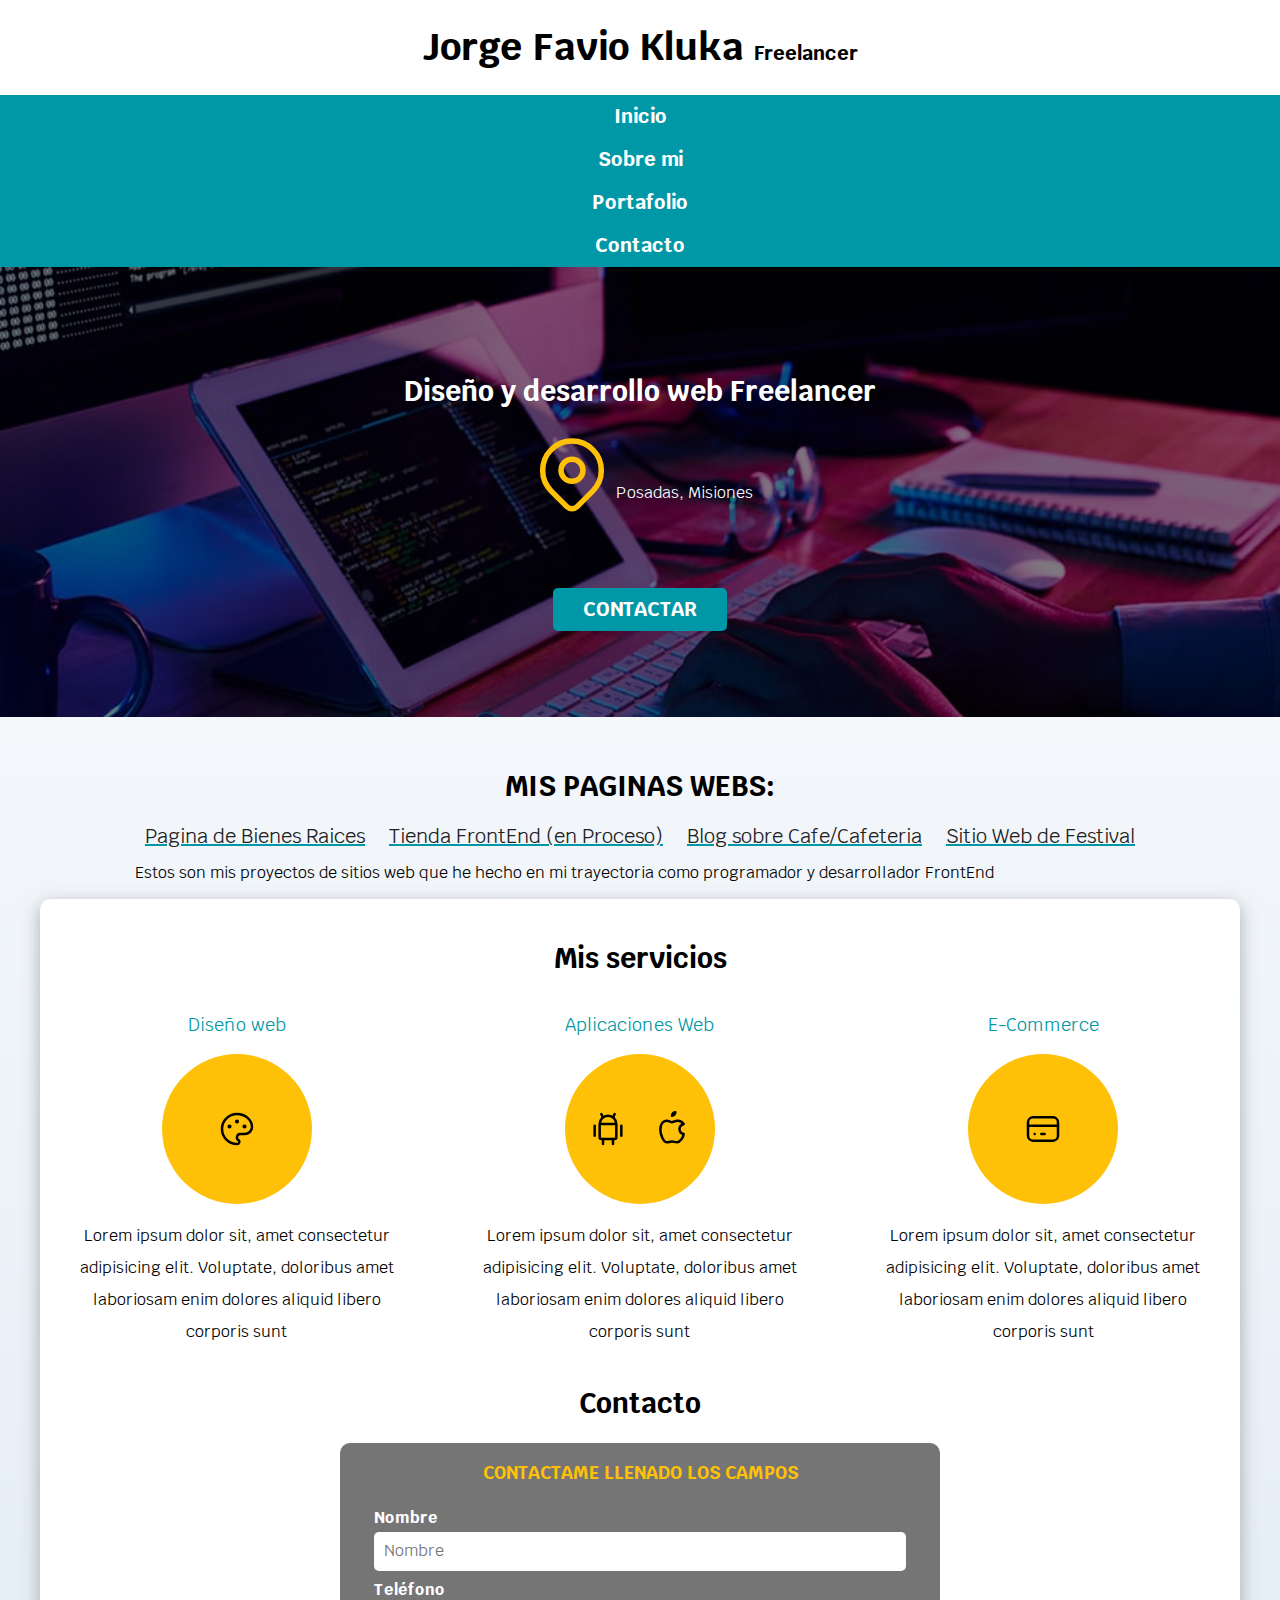
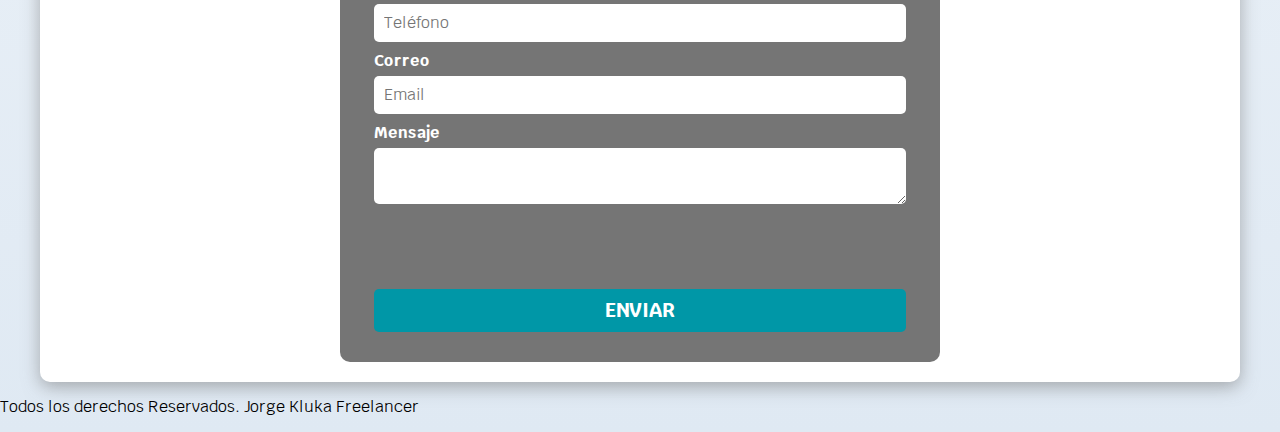
<file: index.html>
<!DOCTYPE html>
<html lang="en">
<head>
    <meta charset="UTF-8">
    <meta http-equiv="X-UA-Compatible" content="IE=edge">
    <meta name="viewport" content="width=device-width, initial-scale=1.0">
    <title>Desarrollador Freelancer</title>
    <link rel="preload" href="css/normalize.css">
    <link rel="stylesheet" href="css/normalize.css">
    <link rel="preconnect" href="https://fonts.googleapis.com">
        <link rel="preconnect" href="https://fonts.gstatic.com" crossorigin>
        <link href="https://fonts.googleapis.com/css2?family=Krub:wght@400;700&family=Roboto+Condensed&display=swap" rel="stylesheet">
    <link rel="preload" href="css/styles.css" as="style">   
    <!-- Es MUY CLAVE usar el anterior link "preload" esto hace que la carga de la pagina sea mas rapida y tenga un mejor performance -->

    <link rel="stylesheet" href="css/styles.css">
</head>
<body>
    <header>
        <h1 class="titulo_top">Jorge Favio Kluka <span> Freelancer</span></h1>
    </header>
    
    <div class="nav-bg">
        <nav class="navegacion-principal contenedor">
            <a href="#">Inicio</a>
            <a href="#">Sobre mi</a>
            <a href="#">Portafolio</a>
            <a href="#">Contacto</a>
        </nav>
    </div>
    
    <section class="imagen-bg">
        <div class="imagen-bg__contenido">
            <h2 >Diseño y desarrollo web <span> Freelancer</span></h2>
                <div class="ubicacion-titulo">
                    <svg xmlns="http://www.w3.org/2000/svg" class="icon icon-tabler icon-tabler-map-pin" width="88" height="88" viewBox="0 0 24 24" stroke-width="1.5" stroke="#ffc107" fill="none" stroke-linecap="round" stroke-linejoin="round">
                        <path stroke="none" d="M0 0h24v24H0z" fill="none"/>
                        <circle cx="12" cy="11" r="3" />
                        <path d="M17.657 16.657l-4.243 4.243a2 2 0 0 1 -2.827 0l-4.244 -4.243a8 8 0 1 1 11.314 0z" />
                    </svg>
                <p>Posadas, Misiones</p>
            </div>
            <a class="boton-contactar" href="#">Contactar</a>
        </div>  
    </section>

    <section class="contenedor contenedor-links">
        <div class="links-paginas">
            <h2>MIS PAGINAS WEBS:</h2>
            <a href="/bienesraices_fin/index.html">Pagina de Bienes Raices</a>
            <a href="/FrontEnd Store/index.html">Tienda FrontEnd (en Proceso)</a>
            <a href="/blogdecafe_fin/index.html">Blog sobre Cafe/Cafeteria</a>
            <a href="/FestivalMusica_FIN/index.html">Sitio Web de Festival</a>
            <p>Estos son mis proyectos de sitios web que he hecho en mi trayectoria como programador y desarrollador FrontEnd</p>
        </div>  
    </section>
    
    <main class="contenedor sombra">
        <h2>Mis servicios</h2>

        <div class="servicios contenedor">
            <section class="servicio">
                <h3>Diseño web</h3>
                <div class="iconos">
                    <svg xmlns="http://www.w3.org/2000/svg" class="icon icon-tabler icon-tabler-palette" width="40" height="40" viewBox="0 0 24 24" stroke-width="1.5" stroke="#000000" fill="none" stroke-linecap="round" stroke-linejoin="round">
                        <path stroke="none" d="M0 0h24v24H0z" fill="none"/>
                        <path d="M12 21a9 9 0 1 1 0 -18a9 8 0 0 1 9 8a4.5 4 0 0 1 -4.5 4h-2.5a2 2 0 0 0 -1 3.75a1.3 1.3 0 0 1 -1 2.25" />
                        <circle cx="7.5" cy="10.5" r=".5" fill="currentColor" />
                        <circle cx="12" cy="7.5" r=".5" fill="currentColor" />
                        <circle cx="16.5" cy="10.5" r=".5" fill="currentColor" />
                        </svg>
                 </div>
                <p>Lorem ipsum dolor sit, amet consectetur adipisicing elit. Voluptate, doloribus amet laboriosam enim dolores aliquid libero corporis sunt</p>
            </section>
                
            <section class="servicio">
                <h3>Aplicaciones Web</h3>
                <div class="iconos">
                    <svg xmlns="http://www.w3.org/2000/svg" class="icon icon-tabler icon-tabler-brand-android" width="40" height="40" viewBox="0 0 24 24" stroke-width="1.5" stroke="#000000" fill="none" stroke-linecap="round" stroke-linejoin="round">
                        <path stroke="none" d="M0 0h24v24H0z" fill="none"/>
                        <line x1="4" y1="10" x2="4" y2="16" />
                        <line x1="20" y1="10" x2="20" y2="16" />
                        <path d="M7 9h10v8a1 1 0 0 1 -1 1h-8a1 1 0 0 1 -1 -1v-8a5 5 0 0 1 10 0" />
                        <line x1="8" y1="3" x2="9" y2="5" /> 
                        <line x1="16" y1="3" x2="15" y2="5" />
                        <line x1="9" y1="18" x2="9" y2="21" />
                        <line x1="15" y1="18" x2="15" y2="21" />
                    </svg>
                    <svg xmlns="http://www.w3.org/2000/svg" class="icon icon-tabler icon-tabler-brand-apple" width="40" height="40" viewBox="0 0 24 24" stroke-width="1.5" stroke="#000000" fill="none" stroke-linecap="round" stroke-linejoin="round">
                        <path stroke="none" d="M0 0h24v24H0z" fill="none"/>
                        <path d="M9 7c-3 0 -4 3 -4 5.5c0 3 2 7.5 4 7.5c1.088 -.046 1.679 -.5 3 -.5c1.312 0 1.5 .5 3 .5s4 -3 4 -5c-.028 -.01 -2.472 -.403 -2.5 -3c-.019 -2.17 2.416 -2.954 2.5 -3c-1.023 -1.492 -2.951 -1.963 -3.5 -2c-1.433 -.111 -2.83 1 -3.5 1c-.68 0 -1.9 -1 -3 -1z" />
                        <path d="M12 4a2 2 0 0 0 2 -2a2 2 0 0 0 -2 2" />
                    </svg>
                </div>
                <p>Lorem ipsum dolor sit, amet consectetur adipisicing elit. Voluptate, doloribus amet laboriosam enim dolores aliquid libero corporis sunt</p>
            </section>

            <section class="servicio">
                <h3>E-Commerce</h3>
                <div class="iconos">
                    <svg xmlns="http://www.w3.org/2000/svg" class="icon icon-tabler icon-tabler-credit-card" width="40" height="40" viewBox="0 0 24 24" stroke-width="1.5" stroke="#000000" fill="none" stroke-linecap="round" stroke-linejoin="round">
                        <path stroke="none" d="M0 0h24v24H0z" fill="none"/>
                        <rect x="3" y="5" width="18" height="14" rx="3" />
                        <line x1="3" y1="10" x2="21" y2="10" />
                        <line x1="7" y1="15" x2="7.01" y2="15" />
                        <line x1="11" y1="15" x2="13" y2="15" />
                    </svg>
                </div>
                <p>Lorem ipsum dolor sit, amet consectetur adipisicing elit. Voluptate, doloribus amet laboriosam enim dolores aliquid libero corporis sunt</p>
            </section>

        </div>
    

        <section>
            <h2>Contacto</h2>

            <form class="formulario">
                <fieldset class="fieldset">
                    <legend>Contactame llenado los campos</legend>

                    <div class="contenedor-campos">
                        <div class="campo">
                            <label>Nombre</label>
                            <input type="text" placeholder="Nombre" class="input-text">
                        </div>
                        
                        <div class="campo">
                            <label>Teléfono</label>
                            <input type="tel" placeholder="Teléfono" class="input-text">
                        </div>
                        
                        <div class="campo">
                            <label>Correo</label>
                            <input type="email" placeholder="Email" class="input-text">
                        </div>
                        
                        <div class="campo">
                            <label >Mensaje</label>
                            <textarea class="input-text"></textarea>
                        </div>
                    </div>
                    
                    <div class="enviar">
                        <input type="submit" value="Enviar" class="boton-contactar">
                    </div>   
                     

                </fieldset>
            </form>
        </section>
    </main>

    <footer>
        <p>Todos los derechos Reservados. Jorge Kluka Freelancer</p>
    </footer>   

</body>
</html>
</file>
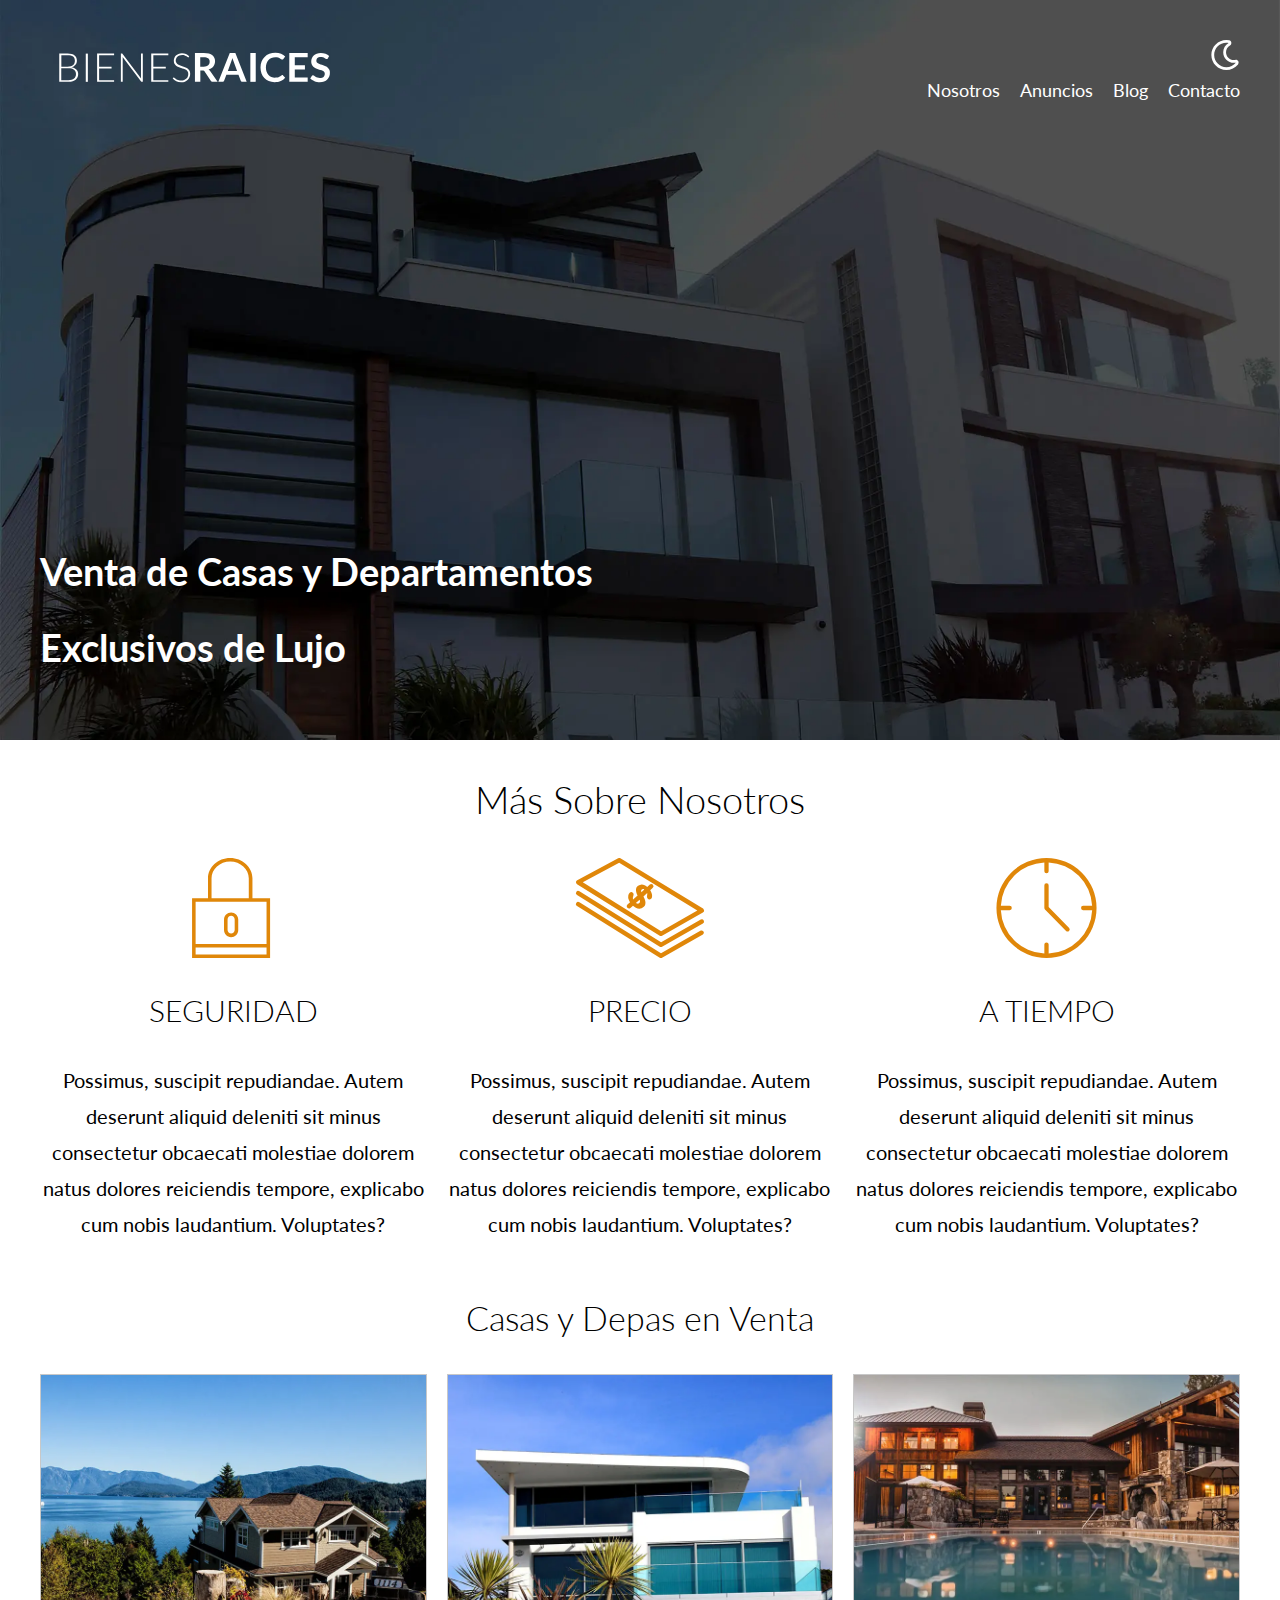
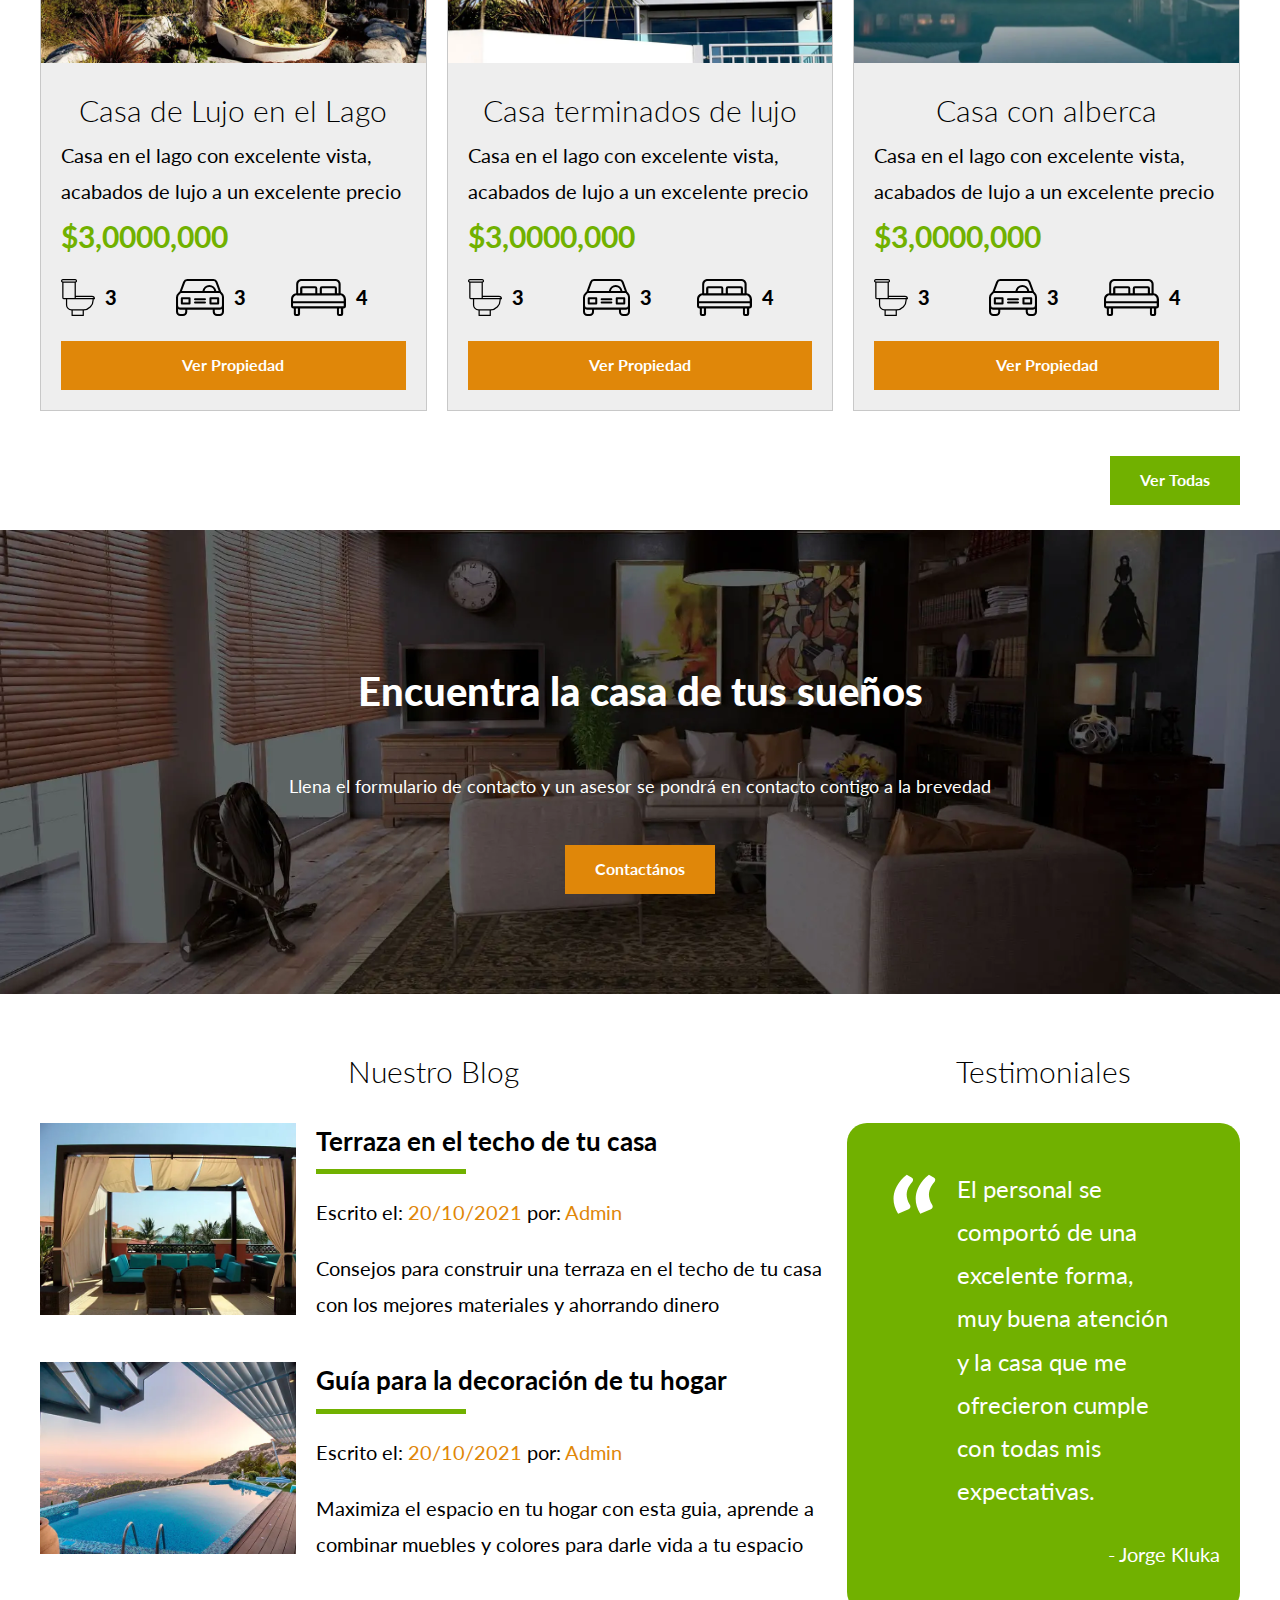
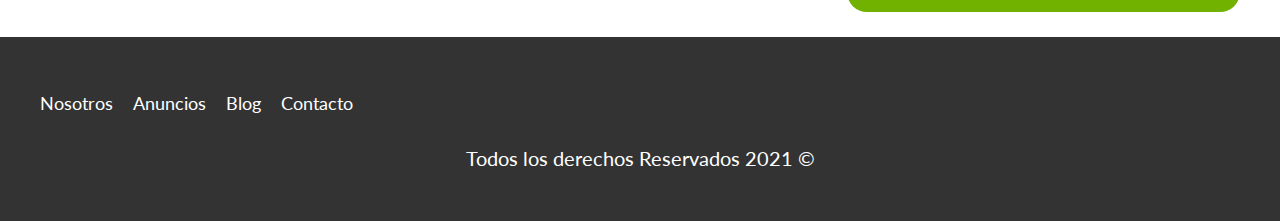
<file: bienesraices_fin/index.html>
<!DOCTYPE html>
<html lang="en">
<head>
    <meta charset="UTF-8">
    <meta name="viewport" content="width=device-width, initial-scale=1.0">
    <title>Bienes Raices</title>
    <link rel="stylesheet" href="build/css/app.css">
</head>
<body>
    
    <header class="header inicio">
        <div class="contenedor contenido-header">
            <div class="barra">
                <a href="/">
                    <img src="build/img/logo.svg" alt="Logotipo de Bienes Raices">
                </a>

                <div class="mobile-menu">
                    <img src="build/img/barras.svg" alt="icono menu responsive">
                </div>

                <div class="derecha">
                    <img class="dark-mode-boton" src="build/img/dark-mode.svg">
                    <nav class="navegacion">
                        <a href="nosotros.html">Nosotros</a>
                        <a href="anuncios.html">Anuncios</a>
                        <a href="blog.html">Blog</a>
                        <a href="contacto.html">Contacto</a>
                    </nav>
                </div>
   
                
            </div> <!--.barra-->

            <h1>Venta de Casas y Departamentos  Exclusivos de Lujo</h1>
        </div>
    </header>

    <main class="contenedor seccion">
        <h1>Más Sobre Nosotros</h1>

        <div class="iconos-nosotros">
            <div class="icono">
                <img src="build/img/icono1.svg" alt="Icono seguridad" loading="lazy">
                <h3>Seguridad</h3>
                <p>Possimus, suscipit repudiandae. Autem deserunt aliquid deleniti sit minus consectetur obcaecati molestiae dolorem natus dolores reiciendis tempore, explicabo cum nobis laudantium. Voluptates?</p>
            </div>
            <div class="icono">
                <img src="build/img/icono2.svg" alt="Icono Precio" loading="lazy">
                <h3>Precio</h3>
                <p>Possimus, suscipit repudiandae. Autem deserunt aliquid deleniti sit minus consectetur obcaecati molestiae dolorem natus dolores reiciendis tempore, explicabo cum nobis laudantium. Voluptates?</p>
            </div>
            <div class="icono">
                <img src="build/img/icono3.svg" alt="Icono Tiempo" loading="lazy">
                <h3>A Tiempo</h3>
                <p>Possimus, suscipit repudiandae. Autem deserunt aliquid deleniti sit minus consectetur obcaecati molestiae dolorem natus dolores reiciendis tempore, explicabo cum nobis laudantium. Voluptates?</p>
            </div>
        </div>
    </main>

    <section class="seccion contenedor">
        <h2>Casas y Depas en Venta</h2>

        <div class="contenedor-anuncios">
            <div class="anuncio">
                <picture>
                    <source srcset="build/img/anuncio1.webp" type="image/webp">
                    <source srcset="build/img/anuncio1.jpg" type="image/jpeg">
                    <img loading="lazy" src="build/img/anuncio1.jpg" alt="anuncio">
                </picture>

                <div class="contenido-anuncio">
                    <h3>Casa de Lujo en el Lago</h3>
                    <p>Casa en el lago con excelente vista, acabados de lujo a un excelente precio</p>
                    <p class="precio">$3,0000,000</p>

                    <ul class="iconos-caracteristicas">
                        <li>
                            <img class="icono" loading="lazy" src="build/img/icono_wc.svg" alt="icono wc">
                            <p>3</p>
                        </li>
                        <li>
                            <img class="icono" loading="lazy" src="build/img/icono_estacionamiento.svg" alt="icono estacionamiento">
                            <p>3</p>
                        </li>
                        <li>
                            <img class="icono" loading="lazy" src="build/img/icono_dormitorio.svg" alt="icono habitaciones">
                            <p>4</p>
                        </li>
                    </ul>

                    <a href="anuncio.html" class="boton-amarillo-block">
                        Ver Propiedad
                    </a>
                </div><!--.contenido-anuncio-->
            </div><!--anuncio-->

            <div class="anuncio">
                <picture>
                    <source srcset="build/img/anuncio2.webp" type="image/webp">
                    <source srcset="build/img/anuncio2.jpg" type="image/jpeg">
                    <img loading="lazy" src="build/img/anuncio2.jpg" alt="anuncio">
                </picture>

                <div class="contenido-anuncio">
                    <h3>Casa terminados de lujo</h3>
                    <p>Casa en el lago con excelente vista, acabados de lujo a un excelente precio</p>
                    <p class="precio">$3,0000,000</p>

                    <ul class="iconos-caracteristicas">
                        <li>
                            <img class="icono" loading="lazy" src="build/img/icono_wc.svg" alt="icono wc">
                            <p>3</p>
                        </li>
                        <li>
                            <img class="icono" loading="lazy" src="build/img/icono_estacionamiento.svg" alt="icono estacionamiento">
                            <p>3</p>
                        </li>
                        <li>
                            <img class="icono" loading="lazy" src="build/img/icono_dormitorio.svg" alt="icono habitaciones">
                            <p>4</p>
                        </li>
                    </ul>

                    <a href="anuncio.html" class="boton-amarillo-block">
                        Ver Propiedad
                    </a>
                </div><!--.contenido-anuncio-->
            </div><!--anuncio-->

            <div class="anuncio">
                <picture>
                    <source srcset="build/img/anuncio3.webp" type="image/webp">
                    <source srcset="build/img/anuncio3.jpg" type="image/jpeg">
                    <img loading="lazy" src="build/img/anuncio3.jpg" alt="anuncio">
                </picture>

                <div class="contenido-anuncio">
                    <h3>Casa con alberca</h3>
                    <p>Casa en el lago con excelente vista, acabados de lujo a un excelente precio</p>
                    <p class="precio">$3,0000,000</p>

                    <ul class="iconos-caracteristicas">
                        <li>
                            <img class="icono" loading="lazy" src="build/img/icono_wc.svg" alt="icono wc">
                            <p>3</p>
                        </li>
                        <li>
                            <img class="icono" loading="lazy" src="build/img/icono_estacionamiento.svg" alt="icono estacionamiento">
                            <p>3</p>
                        </li>
                        <li>
                            <img class="icono" loading="lazy" src="build/img/icono_dormitorio.svg" alt="icono habitaciones">
                            <p>4</p>
                        </li>
                    </ul>

                    <a href="anuncio.html" class="boton-amarillo-block">
                        Ver Propiedad
                    </a>
                </div><!--.contenido-anuncio-->
            </div><!--anuncio-->

        </div> <!--.contenedor-anuncios-->

        <div class="alinear-derecha">
            <a href="anuncios.html" class="boton-verde">Ver Todas</a>
        </div>
    </section>

    <section class="imagen-contacto">
        <h2>Encuentra la casa de tus sueños</h2>
        <p>Llena el formulario de contacto y un asesor se pondrá en contacto contigo a la brevedad</p>
        <a href="contacto.html" class="boton-amarillo">Contactános</a>
    </section>

    <div class="contenedor seccion seccion-inferior">
        <section class="blog">
            <h3>Nuestro Blog</h3>

            <article class="entrada-blog">
                <div class="imagen">
                    <picture>
                        <source srcset="build/img/blog1.webp" type="image/webp">
                        <source srcset="build/img/blog1.jpg" type="image/jpeg">
                        <img loading="lazy" src="build/img/blog1.jpg" alt="Texto Entrada Blog">
                    </picture>
                </div>

                <div class="texto-entrada">
                    <a href="entrada.html">
                        <h4>Terraza en el techo de tu casa</h4>
                        <p class="informacion-meta">Escrito el: <span>20/10/2021</span> por: <span>Admin</span> </p>

                        <p>
                            Consejos para construir una terraza en el techo de tu casa con los mejores materiales y ahorrando dinero
                        </p>
                    </a>
                </div>
            </article>

            <article class="entrada-blog">
                <div class="imagen">
                    <picture>
                        <source srcset="build/img/blog2.webp" type="image/webp">
                        <source srcset="build/img/blog2.jpg" type="image/jpeg">
                        <img loading="lazy" src="build/img/blog2.jpg" alt="Texto Entrada Blog">
                    </picture>
                </div>

                <div class="texto-entrada">
                    <a href="entrada.html">
                        <h4>Guía para la decoración de tu hogar</h4>
                        <p class="informacion-meta">Escrito el: <span>20/10/2021</span> por: <span>Admin</span> </p>

                        <p>
                            Maximiza el espacio en tu hogar con esta guia, aprende a combinar muebles y colores para darle vida a tu espacio
                        </p>
                    </a>
                </div>
            </article>
        </section>

        <section class="testimoniales">
            <h3>Testimoniales</h3>

            <div class="testimonial">
                <blockquote>
                    El personal se comportó de una excelente forma, muy buena atención y la casa que me ofrecieron cumple con todas mis expectativas.
                </blockquote>
                <p>- Jorge Kluka</p>
            </div>
        </section>
    </div>

    <footer class="footer seccion">
        <div class="contenedor contenedor-footer">
            <nav class="navegacion">
                <a href="nosotros.html">Nosotros</a>
                <a href="anuncios.html">Anuncios</a>
                <a href="blog.html">Blog</a>
                <a href="contacto.html">Contacto</a>
            </nav>
        </div>

        <p class="copyright">Todos los derechos Reservados 2021 &copy;</p>
    </footer>

    <script src="build/js/bundle.min.js"></script>
</body>
</html>
</file>
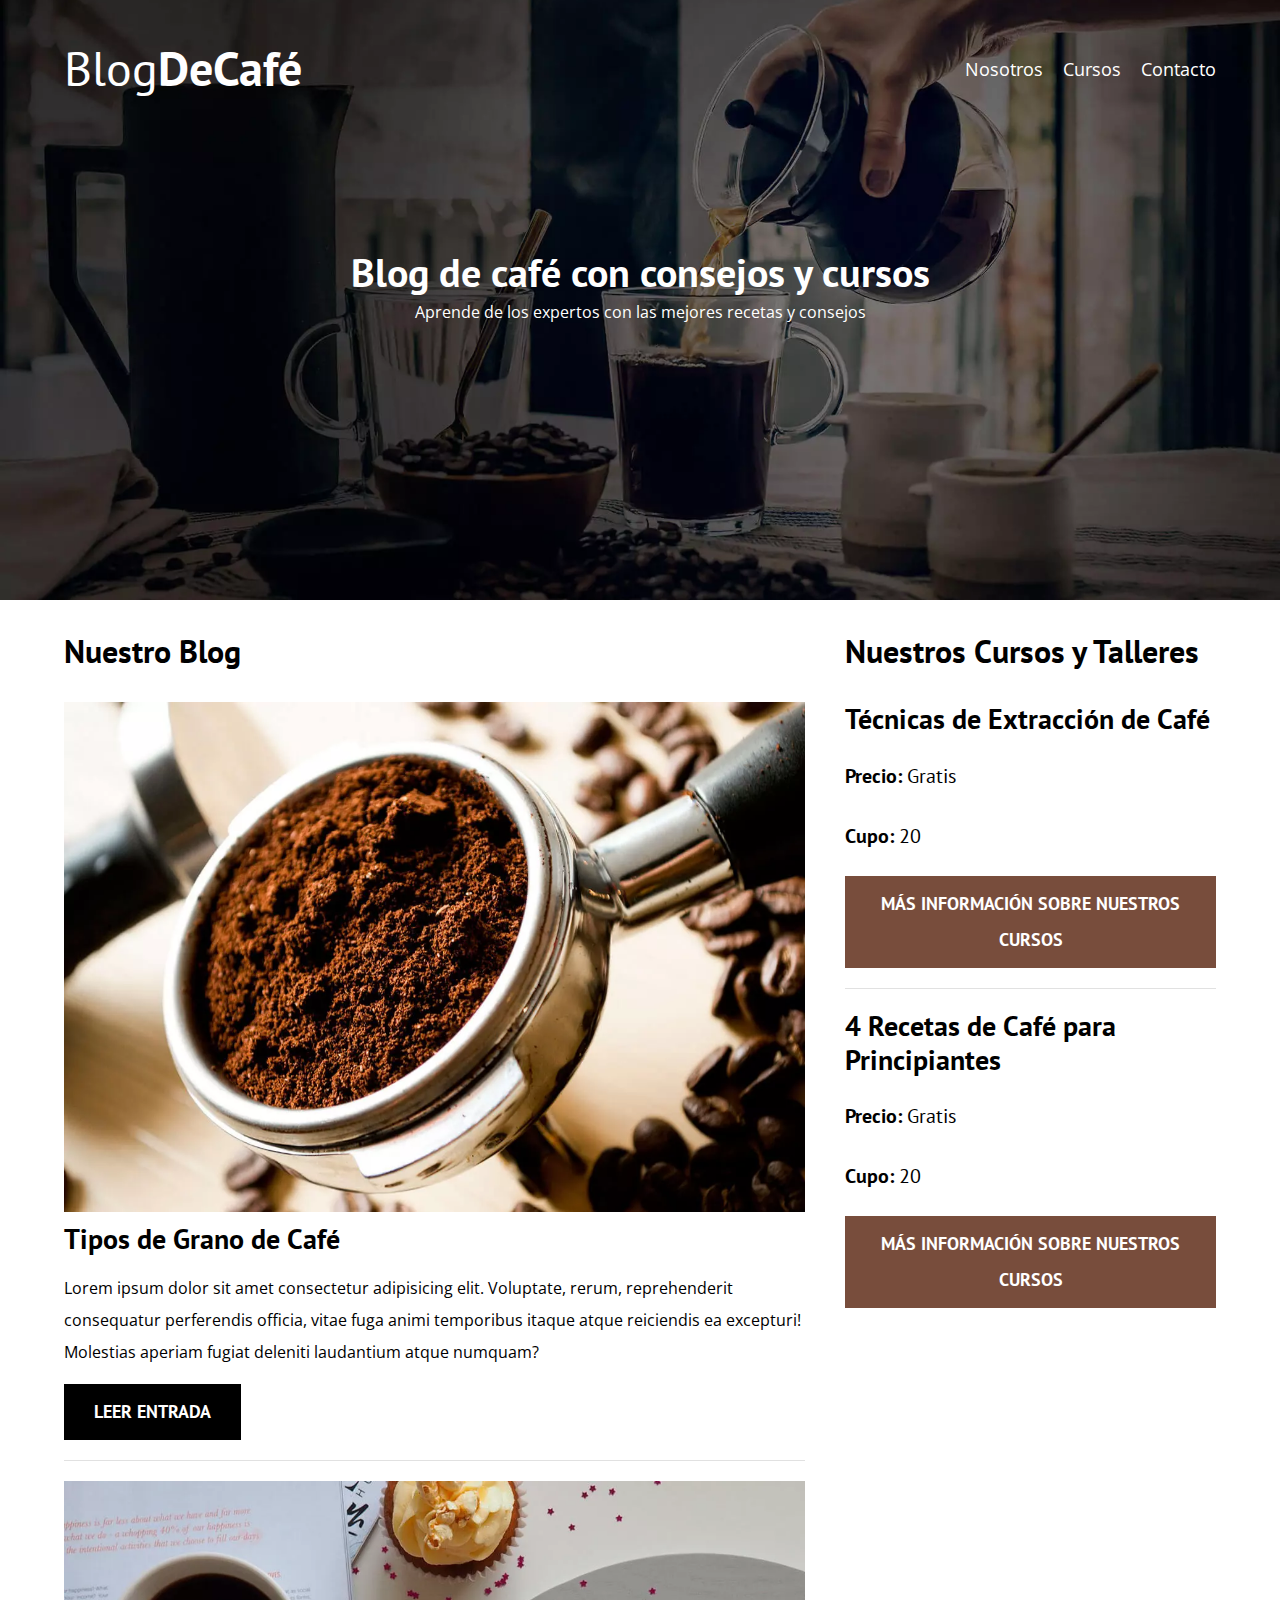
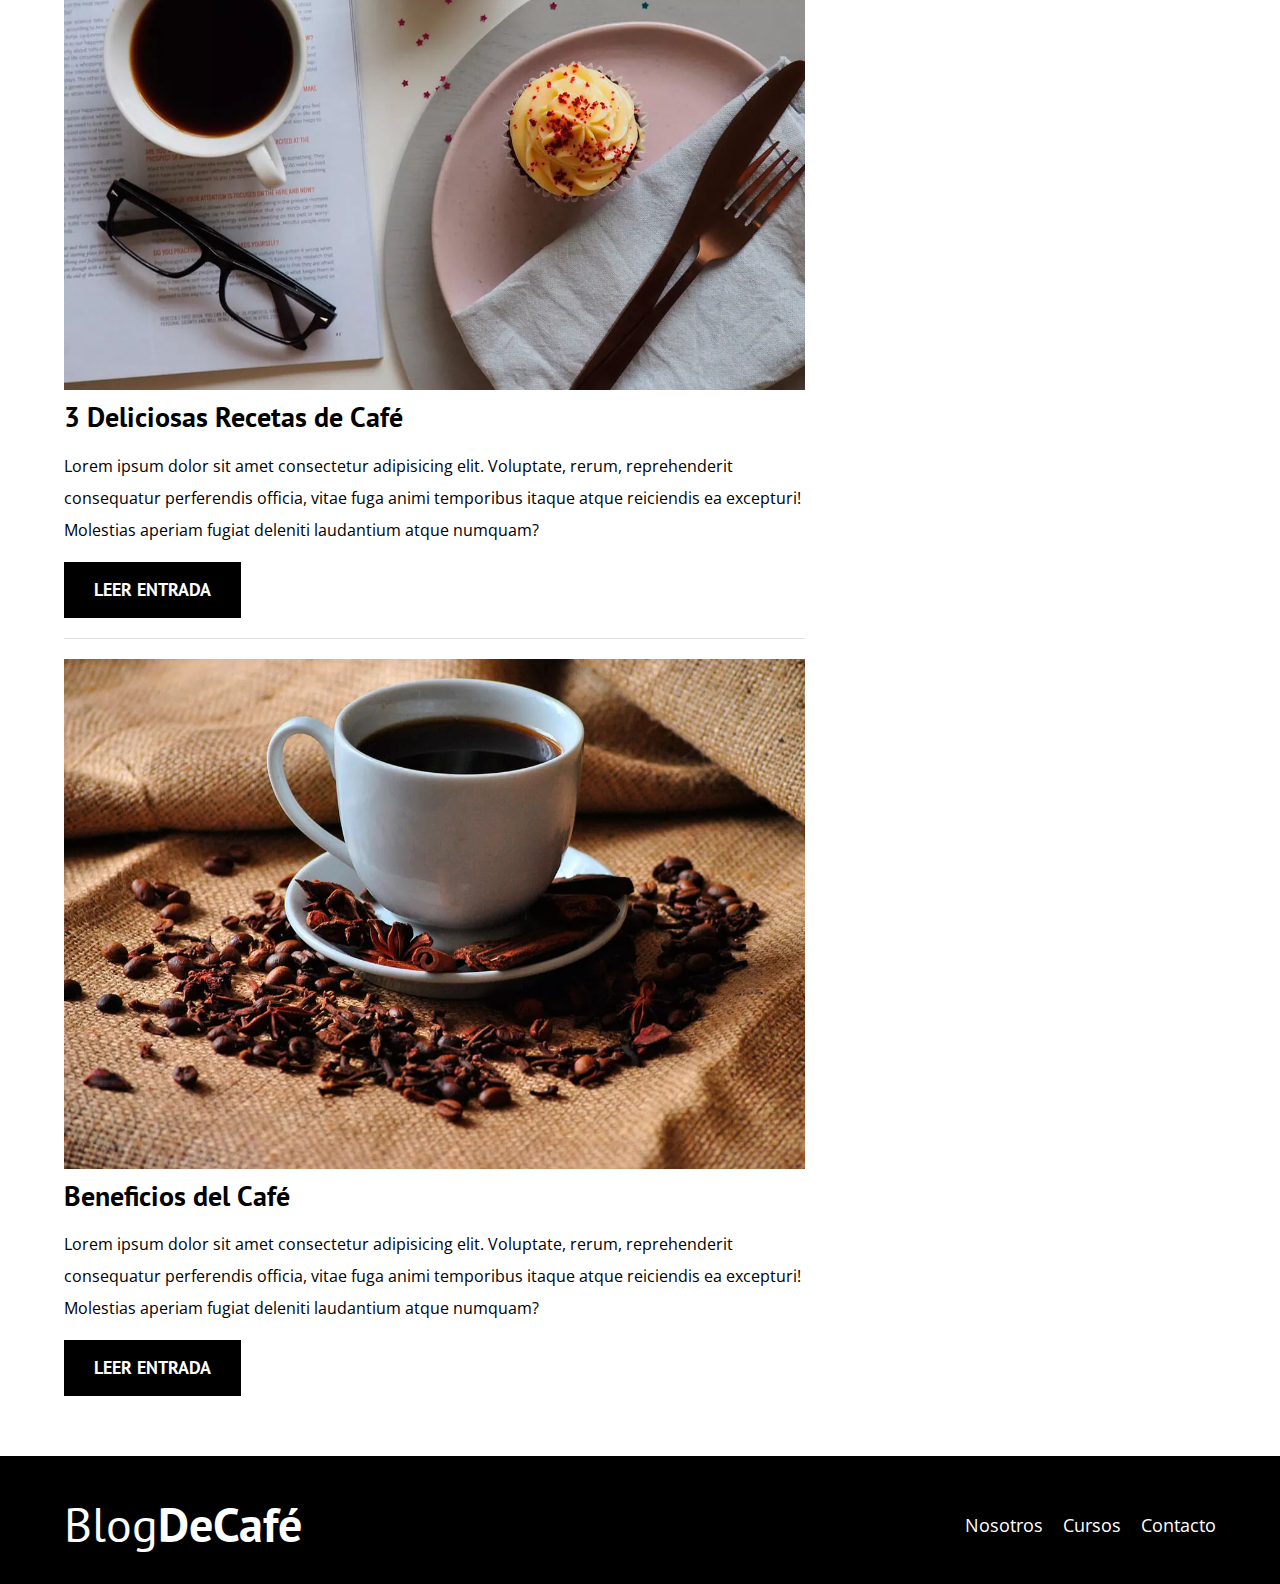
<file: blogdecafe_fin/index.html>
<!DOCTYPE html>
<html lang="en">
<head>
    <meta charset="UTF-8">
    <meta name="viewport" content="width=device-width, initial-scale=1.0">
    <title>BlogDeCafé</title>
    <meta name="description" content="Página web de blog de café">

    <!-- Prefetch -->
    <link rel="prefetch" href="nosotros.html" as="document">

    <!-- Preload -->
    <link rel="preload" href="css/normalize.css" as="style">
    <link rel="stylesheet" href="css/normalize.css">

    <link rel="preload" href="https://fonts.googleapis.com/css2?family=Open+Sans&family=PT+Sans:wght@400;700&display=swap"  crossorigin="crossorigin" as="font">
    <link href="https://fonts.googleapis.com/css2?family=Open+Sans&family=PT+Sans:wght@400;700&display=swap" rel="stylesheet">
    
    <link rel="preload" href="css/style.css" as="style">
    <link rel="stylesheet" href="css/style.css">
</head>
<body>

    <header class="header">

        <div class="contenedor">
            <div class="barra">
                <a class="logo" href="index.html">
                    <h1 class="logo__nombre no-margin centrar-texto">Blog<span class="logo__bold">DeCafé</span></h1>
                </a>

                <nav class="navegacion">
                    <a href="nosotros.html" class="navegacion__enlace">Nosotros</a>
                    <a href="cursos.html" class="navegacion__enlace">Cursos</a>
                    <a href="contacto.html" class="navegacion__enlace">Contacto</a>
                </nav>
            </div>
        </div>

        <div class="header__texto">
            <h2 class="no-margin">Blog de café con consejos y cursos</h2>
            <p class="no-margin">Aprende de los expertos con las mejores recetas y consejos</p>
        </div>
    </header>

    <div class="contenedor contenido-principal">
        <main class="blog">
            <h3>Nuestro Blog</h3>

            <article class="entrada">
                <div class="entrada__imagen">
                    <picture>
                        <source loading="lazy"  srcset="img/blog1.webp" type="image/webp">
                        <img loading="lazy" src="img/blog1.jpg" alt="imagen blog"> 
                    </picture>
                </div>

                <div class="entrada__contenido">
                    <h4 class="no-margin">Tipos de Grano de Café</h4>
                    <p>Lorem ipsum dolor sit amet consectetur adipisicing elit. Voluptate, rerum, reprehenderit consequatur perferendis officia, vitae fuga animi temporibus itaque atque reiciendis ea excepturi! Molestias aperiam fugiat deleniti laudantium atque numquam?</p>
                    <a href="entrada.html" class="boton boton--primario">Leer Entrada</a>
                </div>
            </article>

            <article class="entrada">
                <div class="entrada__imagen">
                    <picture>
                        <source loading="lazy"  srcset="img/blog2.webp" type="image/webp">
                        <img loading="lazy" src="img/blog2.jpg" alt="imagen blog"> 
                    </picture>
                </div>

                <div class="entrada__contenido">
                    <h4 class="no-margin">3 Deliciosas Recetas de Café</h4>
                    <p>Lorem ipsum dolor sit amet consectetur adipisicing elit. Voluptate, rerum, reprehenderit consequatur perferendis officia, vitae fuga animi temporibus itaque atque reiciendis ea excepturi! Molestias aperiam fugiat deleniti laudantium atque numquam?</p>
                    <a href="entrada.html" class="boton boton--primario">Leer Entrada</a>
                </div>
            </article>

            <article class="entrada">
                <div class="entrada__imagen">
                    <picture>
                        <source loading="lazy"  srcset="img/blog3.webp" type="image/webp">
                        <img loading="lazy" src="img/blog3.jpg" alt="imagen blog"> 
                    </picture>
                </div>

                <div class="entrada__contenido">
                    <h4 class="no-margin">Beneficios del Café</h4>
                    <p>Lorem ipsum dolor sit amet consectetur adipisicing elit. Voluptate, rerum, reprehenderit consequatur perferendis officia, vitae fuga animi temporibus itaque atque reiciendis ea excepturi! Molestias aperiam fugiat deleniti laudantium atque numquam?</p>
                    <a href="entrada.html" class="boton boton--primario">Leer Entrada</a>
                </div>
            </article>
        </main>
        <aside class="sidebar">
            <h3>Nuestros Cursos y Talleres</h3>

            <ul class="cursos no-padding">
                <li class="widget-curso">
                    <h4 class="no-margin">Técnicas de Extracción de Café</h4>
                    <p class="widget-curso__label">Precio: 
                        <span class="widget-curso__info">Gratis</span>
                    </p>
                    <p class="widget-curso__label">Cupo: 
                        <span class="widget-curso__info">20</span>
                    </p>
                    <a href="entrada.html" class="boton boton--secundario">Más Información sobre nuestros cursos</a>
                </li>

                <li class="widget-curso">
                    <h4 class="no-margin">4 Recetas de Café para Principiantes</h4>
                    <p class="widget-curso__label">Precio: 
                        <span class="widget-curso__info">Gratis</span>
                    </p>
                    <p class="widget-curso__label">Cupo: 
                        <span class="widget-curso__info">20</span>
                    </p>
                    <a href="entrada.html" class="boton boton--secundario">Más Información sobre nuestros cursos</a>
                </li>
            </ul>
        </aside>
    </div>

    <footer class="footer">
        <div class="contenedor">
            <div class="barra">
                <a class="logo" href="index.html">
                    <h1 class="logo__nombre no-margin centrar-texto">Blog<span class="logo__bold">DeCafé</span></h1>
                </a>

                <nav class="navegacion">
                    <a href="nosotros.html" class="navegacion__enlace">Nosotros</a>
                    <a href="cursos.html" class="navegacion__enlace">Cursos</a>
                    <a href="contacto.html" class="navegacion__enlace">Contacto</a>
                </nav>
            </div>
        </div>
    </footer>
    
    <script src="js/modernizr.js"></script>
</body>
</html>
</file>
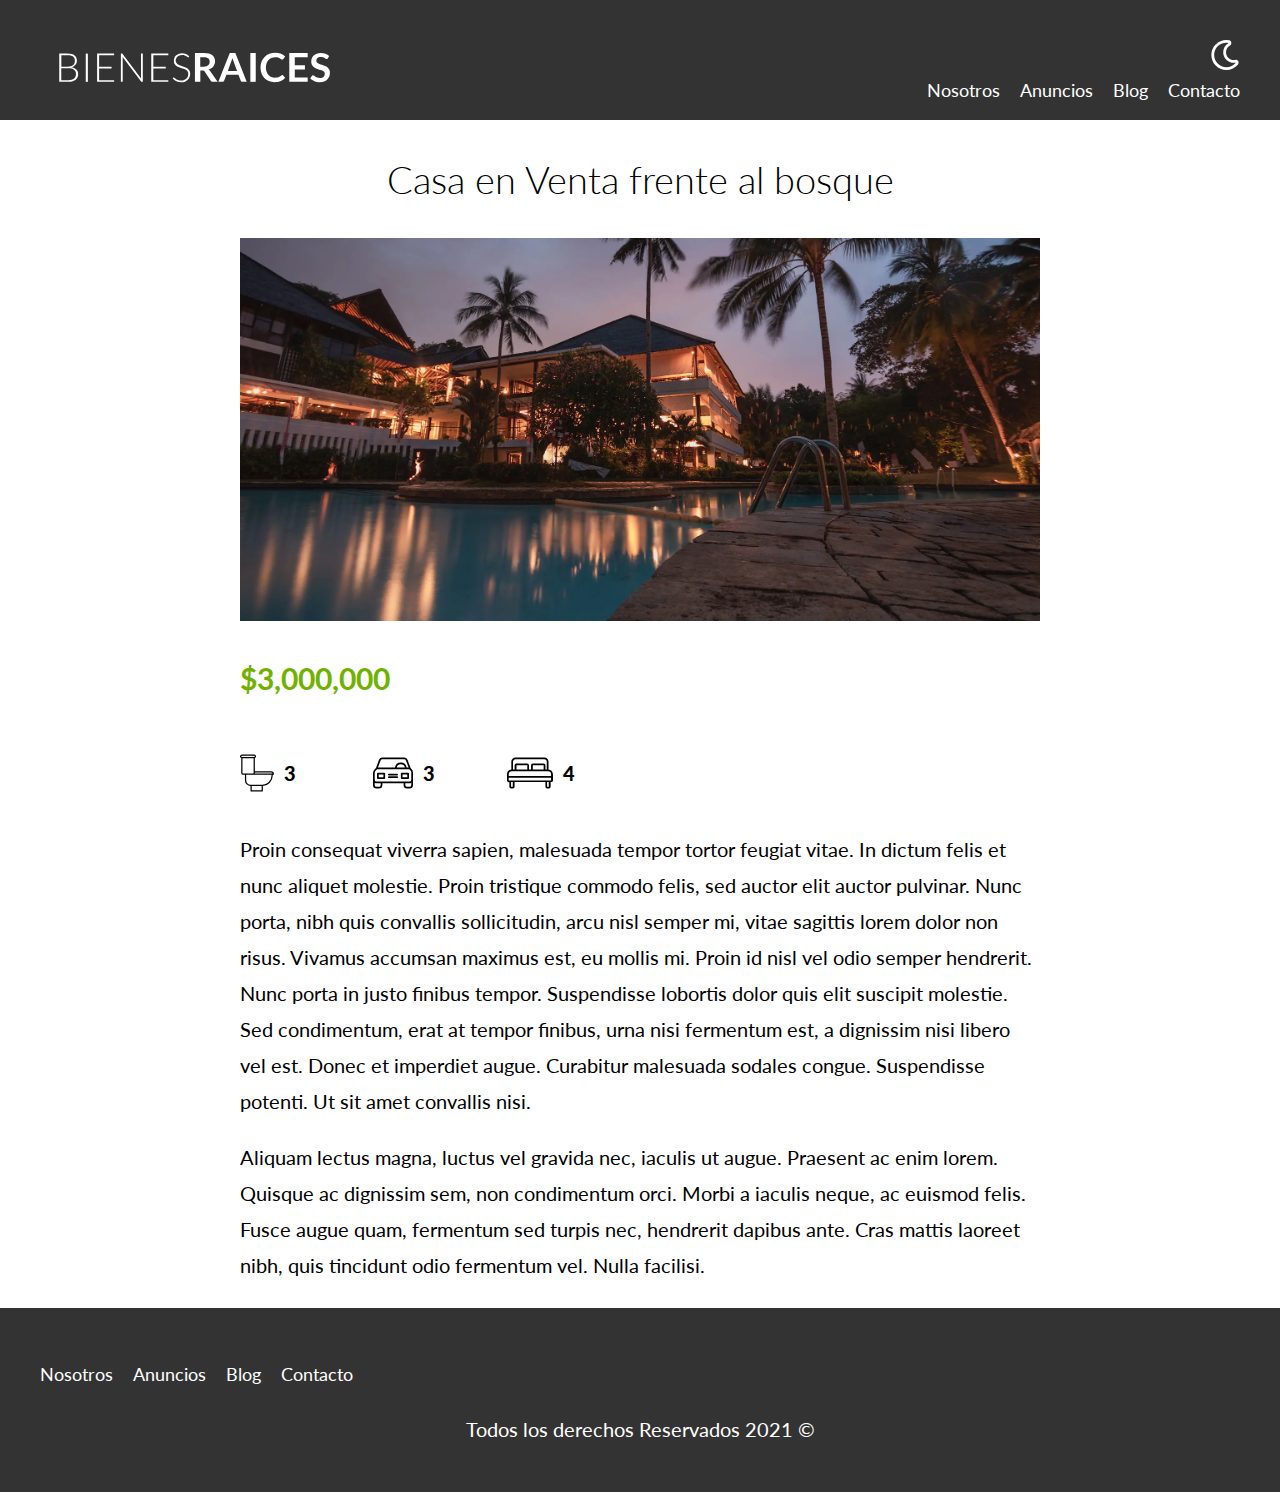
<file: bienesraices_fin/anuncio.html>
<!DOCTYPE html>
<html lang="en">
<head>
    <meta charset="UTF-8">
    <meta name="viewport" content="width=device-width, initial-scale=1.0">
    <title>Bienes Raices</title>
    <link rel="stylesheet" href="build/css/app.css">
</head>
<body>
    
    <header class="header">
        <div class="contenedor contenido-header">
            <div class="barra">
                <a href="/">
                    <img src="build/img/logo.svg" alt="Logotipo de Bienes Raices">
                </a>
                <div class="mobile-menu">
                    <img src="build/img/barras.svg" alt="icono menu responsive">
                </div>

                <div class="derecha">
                    <img class="dark-mode-boton" src="build/img/dark-mode.svg">
                    <nav class="navegacion">
                        <a href="nosotros.html">Nosotros</a>
                        <a href="anuncios.html">Anuncios</a>
                        <a href="blog.html">Blog</a>
                        <a href="contacto.html">Contacto</a>
                    </nav>
                </div>
                
            </div> <!--.barra-->
        </div>
    </header>

    <main class="contenedor seccion contenido-centrado">
        <h1>Casa en Venta frente al bosque</h1>

        <picture>
            <source srcset="build/img/destacada.webp" type="image/webp">
            <source srcset="build/img/destacada.jpg" type="image/jpeg">
            <img loading="lazy" src="build/img/destacada.jpg" alt="imagen de la propiedad">
        </picture>

        <div class="resumen-propiedad">
            <p class="precio">$3,000,000</p>
            <ul class="iconos-caracteristicas">
                <li>
                    <img class="icono" loading="lazy" src="build/img/icono_wc.svg" alt="icono wc">
                    <p>3</p>
                </li>
                <li>
                    <img class="icono" loading="lazy" src="build/img/icono_estacionamiento.svg" alt="icono estacionamiento">
                    <p>3</p>
                </li>
                <li>
                    <img class="icono"  loading="lazy" src="build/img/icono_dormitorio.svg" alt="icono habitaciones">
                    <p>4</p>
                </li>
            </ul>

            <p>Proin consequat viverra sapien, malesuada tempor tortor feugiat vitae. In dictum felis et nunc aliquet molestie. Proin tristique commodo felis, sed auctor elit auctor pulvinar. Nunc porta, nibh quis convallis sollicitudin, arcu nisl semper mi, vitae sagittis lorem dolor non risus. Vivamus accumsan maximus est, eu mollis mi. Proin id nisl vel odio semper hendrerit. Nunc porta in justo finibus tempor. Suspendisse lobortis dolor quis elit suscipit molestie. Sed condimentum, erat at tempor finibus, urna nisi fermentum est, a dignissim nisi libero vel est. Donec et imperdiet augue. Curabitur malesuada sodales congue. Suspendisse potenti. Ut sit amet convallis nisi.</p>

            <p>Aliquam lectus magna, luctus vel gravida nec, iaculis ut augue. Praesent ac enim lorem. Quisque ac dignissim sem, non condimentum orci. Morbi a iaculis neque, ac euismod felis. Fusce augue quam, fermentum sed turpis nec, hendrerit dapibus ante. Cras mattis laoreet nibh, quis tincidunt odio fermentum vel. Nulla facilisi.</p>
        </div>
    </main>

    <footer class="footer seccion">
        <div class="contenedor contenedor-footer">
            <nav class="navegacion">
                <a href="nosotros.html">Nosotros</a>
                <a href="anuncios.html">Anuncios</a>
                <a href="blog.html">Blog</a>
                <a href="contacto.html">Contacto</a>
            </nav>
        </div>

        <p class="copyright">Todos los derechos Reservados 2021 &copy;</p>
    </footer>

    <script src="build/js/bundle.min.js"></script>
</body>
</html>
</file>
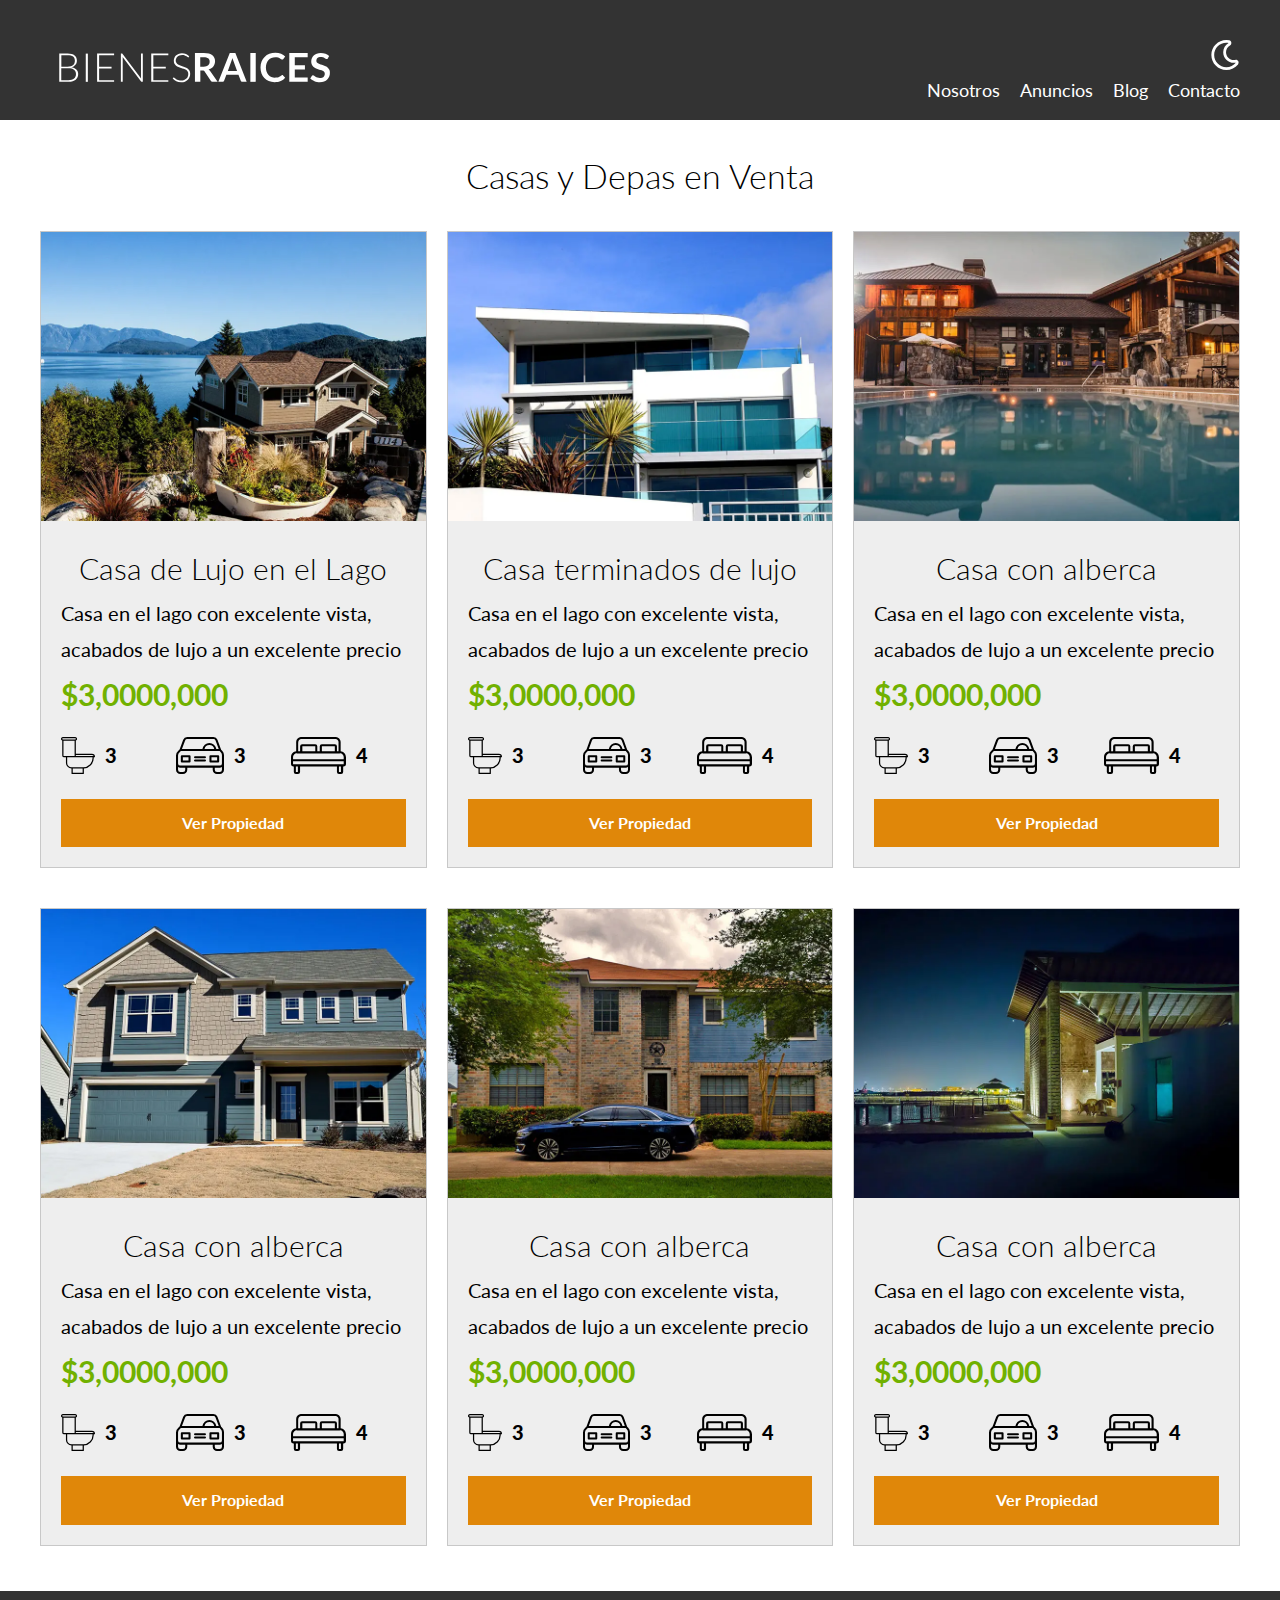
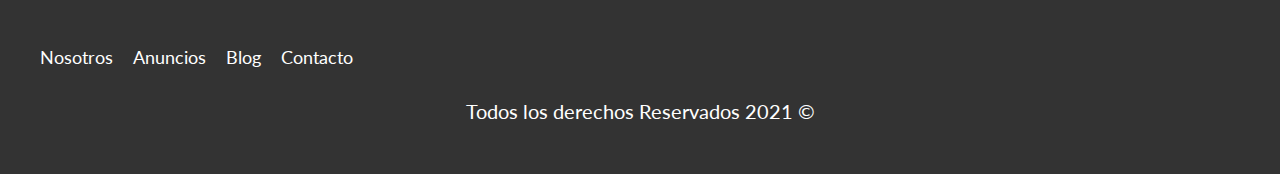
<file: bienesraices_fin/anuncios.html>
<!DOCTYPE html>
<html lang="en">
<head>
    <meta charset="UTF-8">
    <meta name="viewport" content="width=device-width, initial-scale=1.0">
    <title>Bienes Raices</title>
    <link rel="stylesheet" href="build/css/app.css">
</head>
<body>
    
    <header class="header">
        <div class="contenedor contenido-header">
            <div class="barra">
                <a href="/">
                    <img src="build/img/logo.svg" alt="Logotipo de Bienes Raices">
                </a>

                <div class="mobile-menu">
                    <img src="build/img/barras.svg" alt="icono menu responsive">
                </div>

                <div class="derecha">
                    <img class="dark-mode-boton" src="build/img/dark-mode.svg">
                    <nav class="navegacion">
                        <a href="nosotros.html">Nosotros</a>
                        <a href="anuncios.html">Anuncios</a>
                        <a href="blog.html">Blog</a>
                        <a href="contacto.html">Contacto</a>
                    </nav>
                </div>
                
            </div> <!--.barra-->
        </div>
    </header>

    <main class="contenedor seccion">

        <h2>Casas y Depas en Venta</h2>

        <div class="contenedor-anuncios">
            <div class="anuncio">
                <picture>
                    <source srcset="build/img/anuncio1.webp" type="image/webp">
                    <source srcset="build/img/anuncio1.jpg" type="image/jpeg">
                    <img loading="lazy" src="build/img/anuncio1.jpg" alt="anuncio">
                </picture>

                <div class="contenido-anuncio">
                    <h3>Casa de Lujo en el Lago</h3>
                    <p>Casa en el lago con excelente vista, acabados de lujo a un excelente precio</p>
                    <p class="precio">$3,0000,000</p>

                    <ul class="iconos-caracteristicas">
                        <li>
                            <img class="icono" loading="lazy" src="build/img/icono_wc.svg" alt="icono wc">
                            <p>3</p>
                        </li>
                        <li>
                            <img class="icono" loading="lazy" src="build/img/icono_estacionamiento.svg" alt="icono estacionamiento">
                            <p>3</p>
                        </li>
                        <li>
                            <img class="icono" loading="lazy" src="build/img/icono_dormitorio.svg" alt="icono habitaciones">
                            <p>4</p>
                        </li>
                    </ul>

                    <a href="anuncio.html" class="boton-amarillo-block">
                        Ver Propiedad
                    </a>
                </div><!--.contenido-anuncio-->
            </div><!--anuncio-->

            <div class="anuncio">
                <picture>
                    <source srcset="build/img/anuncio2.webp" type="image/webp">
                    <source srcset="build/img/anuncio2.jpg" type="image/jpeg">
                    <img loading="lazy" src="build/img/anuncio2.jpg" alt="anuncio">
                </picture>

                <div class="contenido-anuncio">
                    <h3>Casa terminados de lujo</h3>
                    <p>Casa en el lago con excelente vista, acabados de lujo a un excelente precio</p>
                    <p class="precio">$3,0000,000</p>

                    <ul class="iconos-caracteristicas">
                        <li>
                            <img class="icono" loading="lazy" src="build/img/icono_wc.svg" alt="icono wc">
                            <p>3</p>
                        </li>
                        <li>
                            <img class="icono" loading="lazy" src="build/img/icono_estacionamiento.svg" alt="icono estacionamiento">
                            <p>3</p>
                        </li>
                        <li>
                            <img class="icono" loading="lazy" src="build/img/icono_dormitorio.svg" alt="icono habitaciones">
                            <p>4</p>
                        </li>
                    </ul>

                    <a href="anuncio.html" class="boton-amarillo-block">
                        Ver Propiedad
                    </a>
                </div><!--.contenido-anuncio-->
            </div><!--anuncio-->

            <div class="anuncio">
                <picture>
                    <source srcset="build/img/anuncio3.webp" type="image/webp">
                    <source srcset="build/img/anuncio3.jpg" type="image/jpeg">
                    <img loading="lazy" src="build/img/anuncio3.jpg" alt="anuncio">
                </picture>

                <div class="contenido-anuncio">
                    <h3>Casa con alberca</h3>
                    <p>Casa en el lago con excelente vista, acabados de lujo a un excelente precio</p>
                    <p class="precio">$3,0000,000</p>

                    <ul class="iconos-caracteristicas">
                        <li>
                            <img class="icono" loading="lazy" src="build/img/icono_wc.svg" alt="icono wc">
                            <p>3</p>
                        </li>
                        <li>
                            <img class="icono" loading="lazy" src="build/img/icono_estacionamiento.svg" alt="icono estacionamiento">
                            <p>3</p>
                        </li>
                        <li>
                            <img class="icono" loading="lazy" src="build/img/icono_dormitorio.svg" alt="icono habitaciones">
                            <p>4</p>
                        </li>
                    </ul>

                    <a href="anuncio.html" class="boton-amarillo-block">
                        Ver Propiedad
                    </a>
                </div><!--.contenido-anuncio-->
            </div><!--anuncio-->

            <div class="anuncio">
                <picture>
                    <source srcset="build/img/anuncio4.webp" type="image/webp">
                    <source srcset="build/img/anuncio4.jpg" type="image/jpeg">
                    <img loading="lazy" src="build/img/anuncio4.jpg" alt="anuncio">
                </picture>

                <div class="contenido-anuncio">
                    <h3>Casa con alberca</h3>
                    <p>Casa en el lago con excelente vista, acabados de lujo a un excelente precio</p>
                    <p class="precio">$3,0000,000</p>

                    <ul class="iconos-caracteristicas">
                        <li>
                            <img class="icono" loading="lazy" src="build/img/icono_wc.svg" alt="icono wc">
                            <p>3</p>
                        </li>
                        <li>
                            <img class="icono" loading="lazy" src="build/img/icono_estacionamiento.svg" alt="icono estacionamiento">
                            <p>3</p>
                        </li>
                        <li>
                            <img class="icono" loading="lazy" src="build/img/icono_dormitorio.svg" alt="icono habitaciones">
                            <p>4</p>
                        </li>
                    </ul>

                    <a href="anuncio.html" class="boton-amarillo-block">
                        Ver Propiedad
                    </a>
                </div><!--.contenido-anuncio-->
            </div><!--anuncio-->

            <div class="anuncio">
                <picture>
                    <source srcset="build/img/anuncio5.webp" type="image/webp">
                    <source srcset="build/img/anuncio5.jpg" type="image/jpeg">
                    <img loading="lazy" src="build/img/anuncio5.jpg" alt="anuncio">
                </picture>

                <div class="contenido-anuncio">
                    <h3>Casa con alberca</h3>
                    <p>Casa en el lago con excelente vista, acabados de lujo a un excelente precio</p>
                    <p class="precio">$3,0000,000</p>

                    <ul class="iconos-caracteristicas">
                        <li>
                            <img class="icono" loading="lazy" src="build/img/icono_wc.svg" alt="icono wc">
                            <p>3</p>
                        </li>
                        <li>
                            <img class="icono" loading="lazy" src="build/img/icono_estacionamiento.svg" alt="icono estacionamiento">
                            <p>3</p>
                        </li>
                        <li>
                            <img class="icono" loading="lazy" src="build/img/icono_dormitorio.svg" alt="icono habitaciones">
                            <p>4</p>
                        </li>
                    </ul>

                    <a href="anuncio.html" class="boton-amarillo-block">
                        Ver Propiedad
                    </a>
                </div><!--.contenido-anuncio-->
            </div><!--anuncio-->

            <div class="anuncio">
                <picture>
                    <source srcset="build/img/anuncio6.webp" type="image/webp">
                    <source srcset="build/img/anuncio6.jpg" type="image/jpeg">
                    <img loading="lazy" src="build/img/anuncio6.jpg" alt="anuncio">
                </picture>

                <div class="contenido-anuncio">
                    <h3>Casa con alberca</h3>
                    <p>Casa en el lago con excelente vista, acabados de lujo a un excelente precio</p>
                    <p class="precio">$3,0000,000</p>

                    <ul class="iconos-caracteristicas">
                        <li>
                            <img class="icono" loading="lazy" src="build/img/icono_wc.svg" alt="icono wc">
                            <p>3</p>
                        </li>
                        <li>
                            <img class="icono" loading="lazy" src="build/img/icono_estacionamiento.svg" alt="icono estacionamiento">
                            <p>3</p>
                        </li>
                        <li>
                            <img class="icono" loading="lazy" src="build/img/icono_dormitorio.svg" alt="icono habitaciones">
                            <p>4</p>
                        </li>
                    </ul>

                    <a href="anuncio.html" class="boton-amarillo-block">
                        Ver Propiedad
                    </a>
                </div><!--.contenido-anuncio-->
            </div><!--anuncio-->

        </div> <!--.contenedor-anuncios-->
    </main>

    <footer class="footer seccion">
        <div class="contenedor contenedor-footer">
            <nav class="navegacion">
                <a href="nosotros.html">Nosotros</a>
                <a href="anuncios.html">Anuncios</a>
                <a href="blog.html">Blog</a>
                <a href="contacto.html">Contacto</a>
            </nav>
        </div>

        <p class="copyright">Todos los derechos Reservados 2021 &copy;</p>
    </footer>

    <script src="build/js/bundle.min.js"></script>
</body>
</html>
</file>
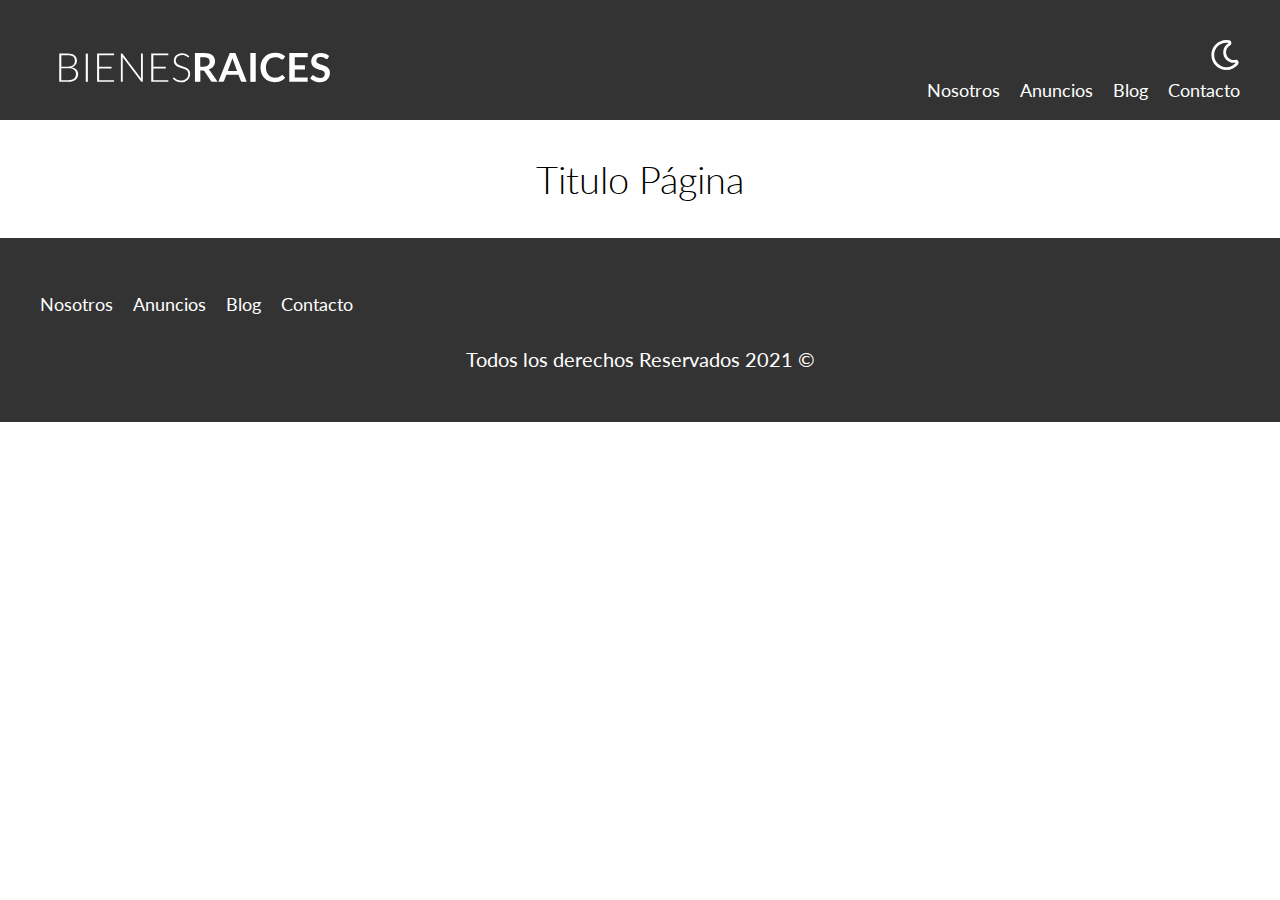
<file: bienesraices_fin/base.html>
<!DOCTYPE html>
<html lang="en">
<head>
    <meta charset="UTF-8">
    <meta name="viewport" content="width=device-width, initial-scale=1.0">
    <title>Bienes Raices</title>
    <link rel="stylesheet" href="build/css/app.css">
</head>
<body>
    
    <header class="header">
        <div class="contenedor contenido-header">
            <div class="barra">
                <a href="/">
                    <img src="build/img/logo.svg" alt="Logotipo de Bienes Raices">
                </a>

                <div class="mobile-menu">
                    <img src="build/img/barras.svg" alt="icono menu responsive">
                </div>

                <div class="derecha">
                    <img class="dark-mode-boton" src="build/img/dark-mode.svg">
                    <nav class="navegacion">
                        <a href="nosotros.html">Nosotros</a>
                        <a href="anuncios.html">Anuncios</a>
                        <a href="blog.html">Blog</a>
                        <a href="contacto.html">Contacto</a>
                    </nav>
                </div>
                
            </div> <!--.barra-->
        </div>
    </header>

    <main class="contenedor seccion">
        <h1>Titulo Página</h1>
    </main>

    <footer class="footer seccion">
        <div class="contenedor contenedor-footer">
            <nav class="navegacion">
                <a href="nosotros.html">Nosotros</a>
                <a href="anuncios.html">Anuncios</a>
                <a href="blog.html">Blog</a>
                <a href="contacto.html">Contacto</a>
            </nav>
        </div>

        <p class="copyright">Todos los derechos Reservados 2021 &copy;</p>
    </footer>

    <script src="build/js/bundle.min.js"></script>
</body>
</html>
</file>
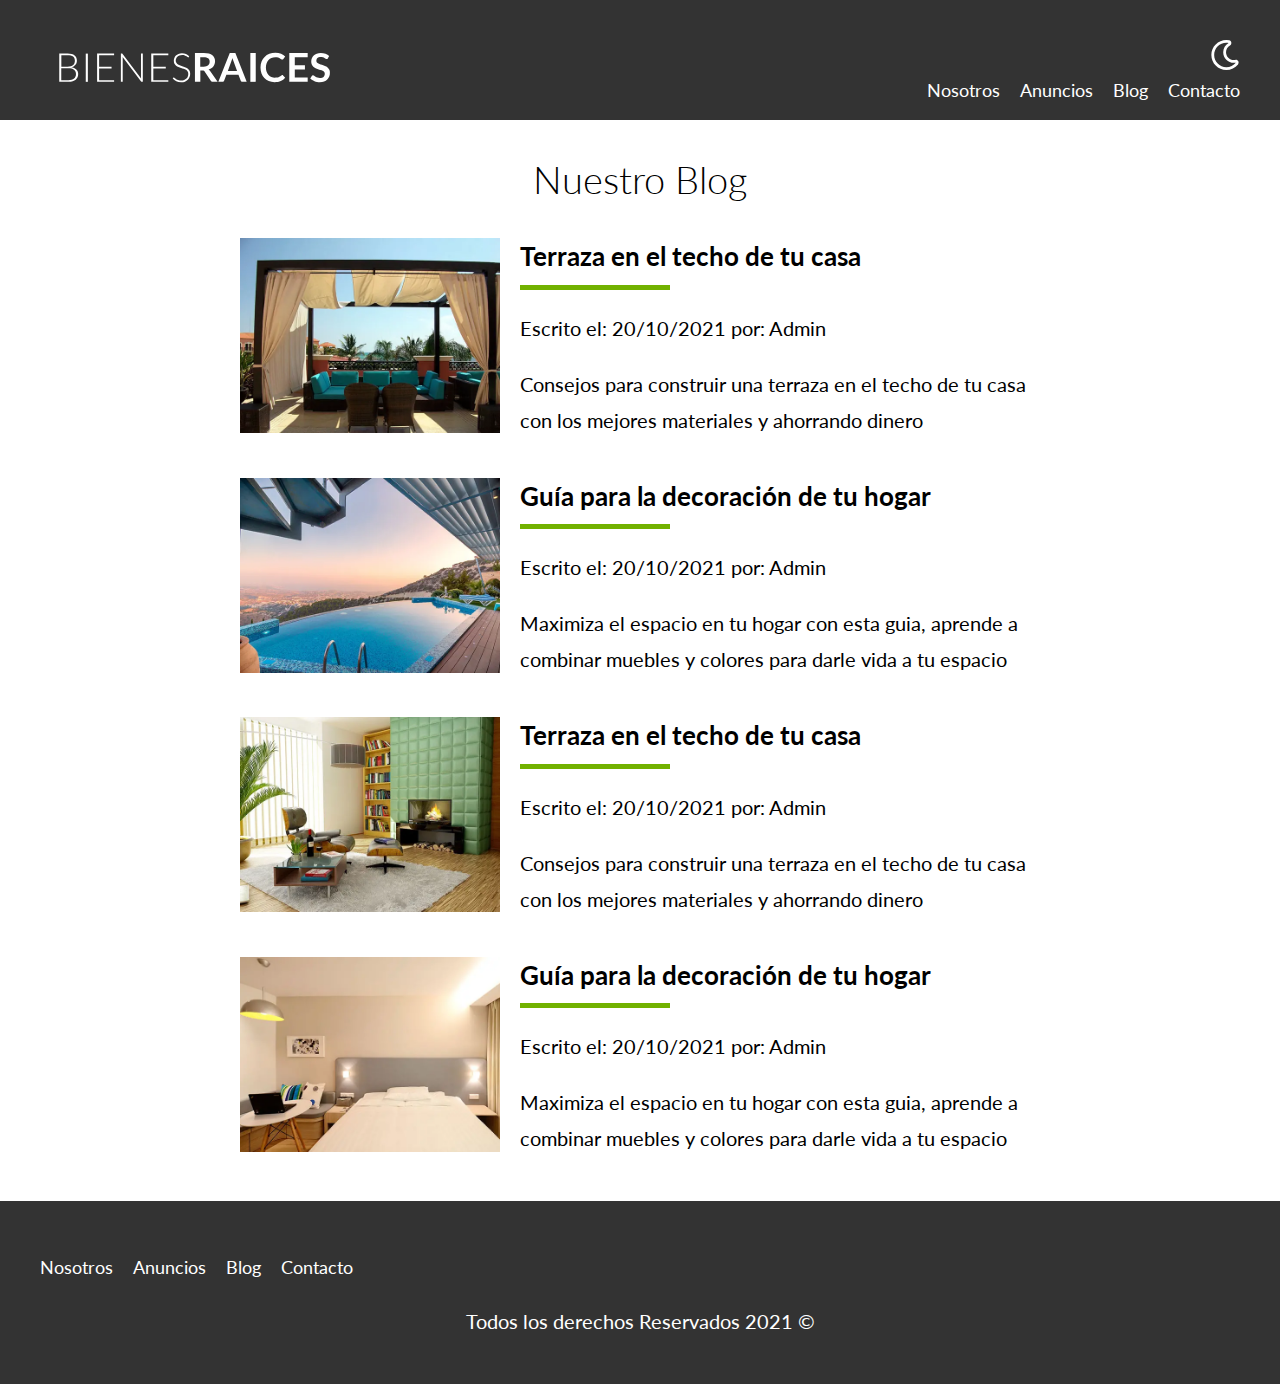
<file: bienesraices_fin/blog.html>
<!DOCTYPE html>
<html lang="en">
<head>
    <meta charset="UTF-8">
    <meta name="viewport" content="width=device-width, initial-scale=1.0">
    <title>Bienes Raices</title>
    <link rel="stylesheet" href="build/css/app.css">
</head>
<body>
    
    <header class="header">
        <div class="contenedor contenido-header">
            <div class="barra">
                <a href="/">
                    <img src="build/img/logo.svg" alt="Logotipo de Bienes Raices">
                </a>

                <div class="mobile-menu">
                    <img src="build/img/barras.svg" alt="icono menu responsive">
                </div>

                <div class="derecha">
                    <img class="dark-mode-boton" src="build/img/dark-mode.svg">
                    <nav class="navegacion">
                        <a href="nosotros.html">Nosotros</a>
                        <a href="anuncios.html">Anuncios</a>
                        <a href="blog.html">Blog</a>
                        <a href="contacto.html">Contacto</a>
                    </nav>
                </div>
                
            </div> <!--.barra-->
        </div>
    </header>

    <main class="contenedor seccion contenido-centrado">
        <h1>Nuestro Blog</h1>

        <article class="entrada-blog">
            <div class="imagen">
                <picture>
                    <source srcset="build/img/blog1.webp" type="image/webp">
                    <source srcset="build/img/blog1.jpg" type="image/jpeg">
                    <img loading="lazy" src="build/img/blog1.jpg" alt="Texto Entrada Blog">
                </picture>
            </div>

            <div class="texto-entrada">
                <a href="entrada.html">
                    <h4>Terraza en el techo de tu casa</h4>
                    <p>Escrito el: <span>20/10/2021</span> por: <span>Admin</span> </p>

                    <p>
                        Consejos para construir una terraza en el techo de tu casa con los mejores materiales y ahorrando dinero
                    </p>
                </a>
            </div>
        </article>

        <article class="entrada-blog">
            <div class="imagen">
                <picture>
                    <source srcset="build/img/blog2.webp" type="image/webp">
                    <source srcset="build/img/blog2.jpg" type="image/jpeg">
                    <img loading="lazy" src="build/img/blog2.jpg" alt="Texto Entrada Blog">
                </picture>
            </div>

            <div class="texto-entrada">
                <a href="entrada.html">
                    <h4>Guía para la decoración de tu hogar</h4>
                    <p>Escrito el: <span>20/10/2021</span> por: <span>Admin</span> </p>

                    <p>
                        Maximiza el espacio en tu hogar con esta guia, aprende a combinar muebles y colores para darle vida a tu espacio
                    </p>
                </a>
            </div>
        </article>

        <article class="entrada-blog">
            <div class="imagen">
                <picture>
                    <source srcset="build/img/blog3.webp" type="image/webp">
                    <source srcset="build/img/blog3.jpg" type="image/jpeg">
                    <img loading="lazy" src="build/img/blog3.jpg" alt="Texto Entrada Blog">
                </picture>
            </div>

            <div class="texto-entrada">
                <a href="entrada.html">
                    <h4>Terraza en el techo de tu casa</h4>
                    <p>Escrito el: <span>20/10/2021</span> por: <span>Admin</span> </p>

                    <p>
                        Consejos para construir una terraza en el techo de tu casa con los mejores materiales y ahorrando dinero
                    </p>
                </a>
            </div>
        </article>

        <article class="entrada-blog">
            <div class="imagen">
                <picture>
                    <source srcset="build/img/blog4.webp" type="image/webp">
                    <source srcset="build/img/blog4.jpg" type="image/jpeg">
                    <img loading="lazy" src="build/img/blog4.jpg" alt="Texto Entrada Blog">
                </picture>
            </div>

            <div class="texto-entrada">
                <a href="entrada.html">
                    <h4>Guía para la decoración de tu hogar</h4>
                    <p>Escrito el: <span>20/10/2021</span> por: <span>Admin</span> </p>

                    <p>
                        Maximiza el espacio en tu hogar con esta guia, aprende a combinar muebles y colores para darle vida a tu espacio
                    </p>
                </a>
            </div>
        </article>
    </main>

    <footer class="footer seccion">
        <div class="contenedor contenedor-footer">
            <nav class="navegacion">
                <a href="nosotros.html">Nosotros</a>
                <a href="anuncios.html">Anuncios</a>
                <a href="blog.html">Blog</a>
                <a href="contacto.html">Contacto</a>
            </nav>
        </div>

        <p class="copyright">Todos los derechos Reservados 2021 &copy;</p>
    </footer>

    <script src="build/js/bundle.min.js"></script>
</body>
</html>
</file>
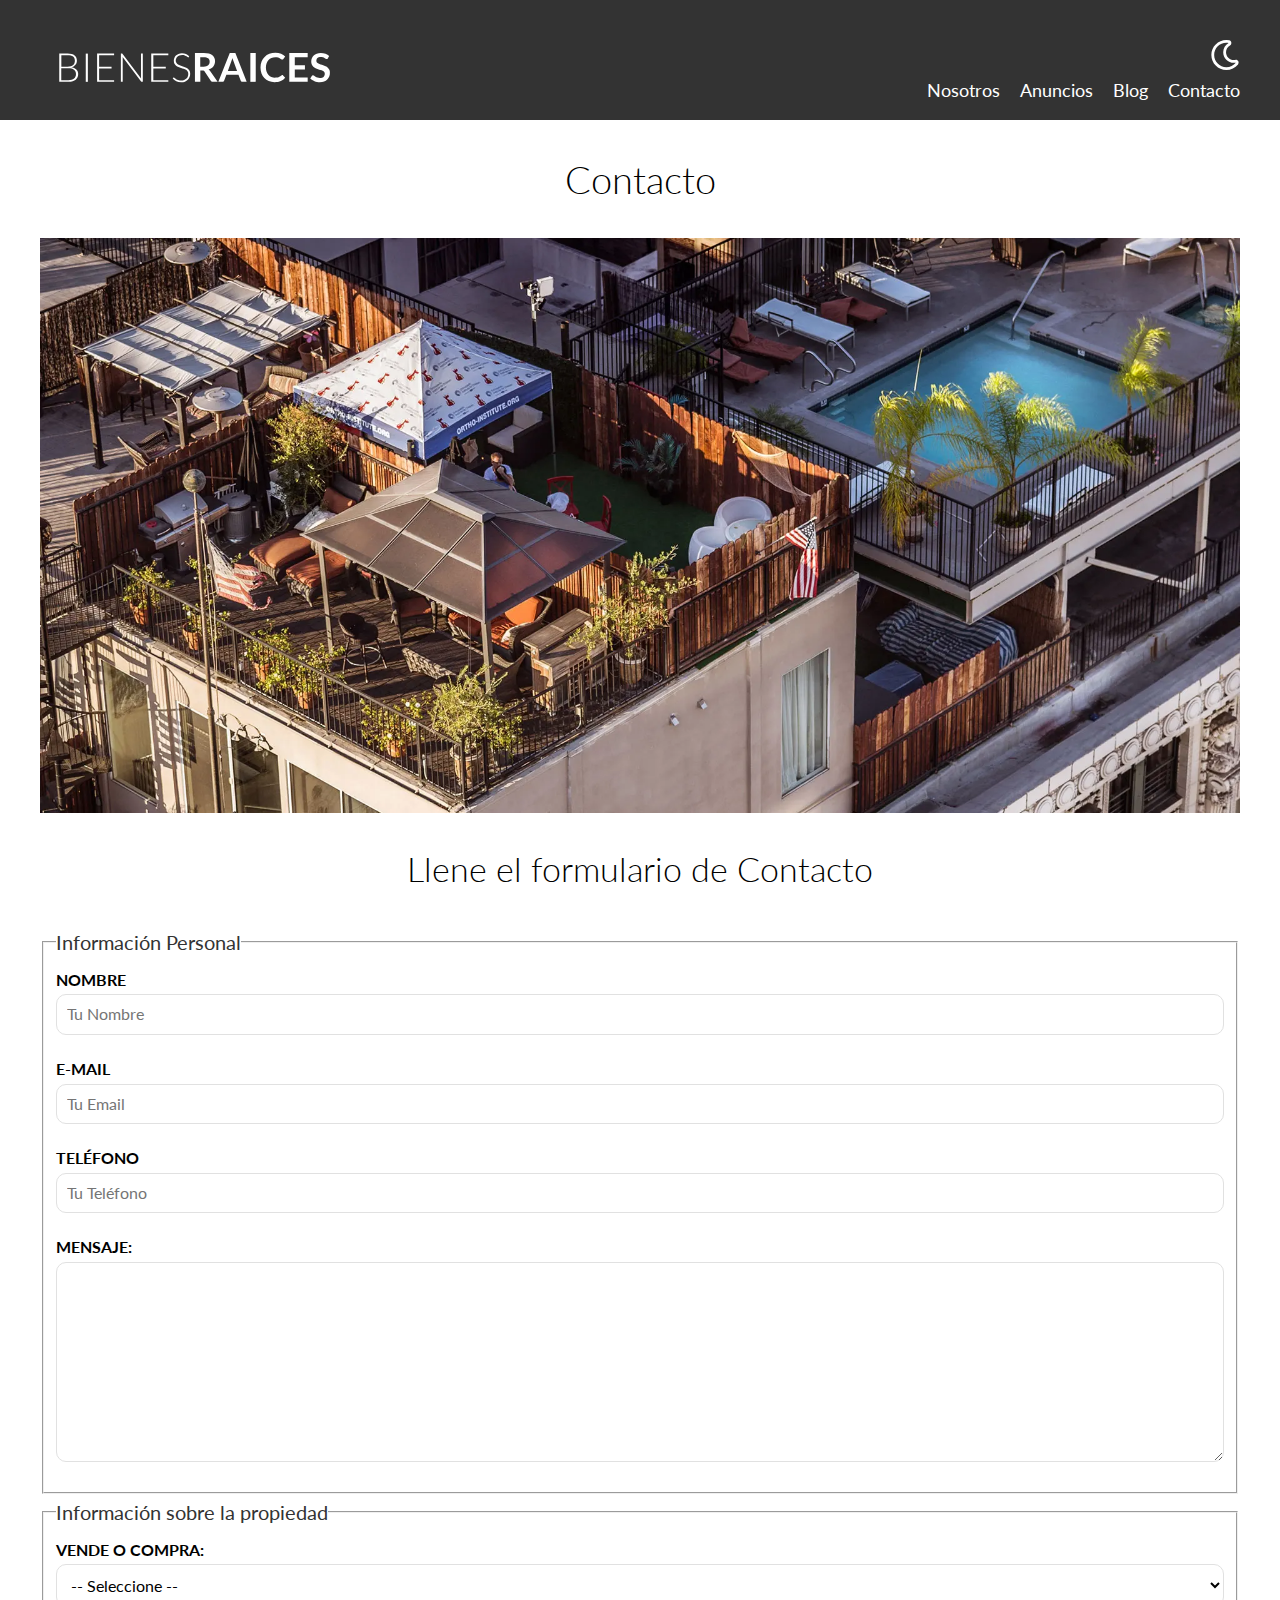
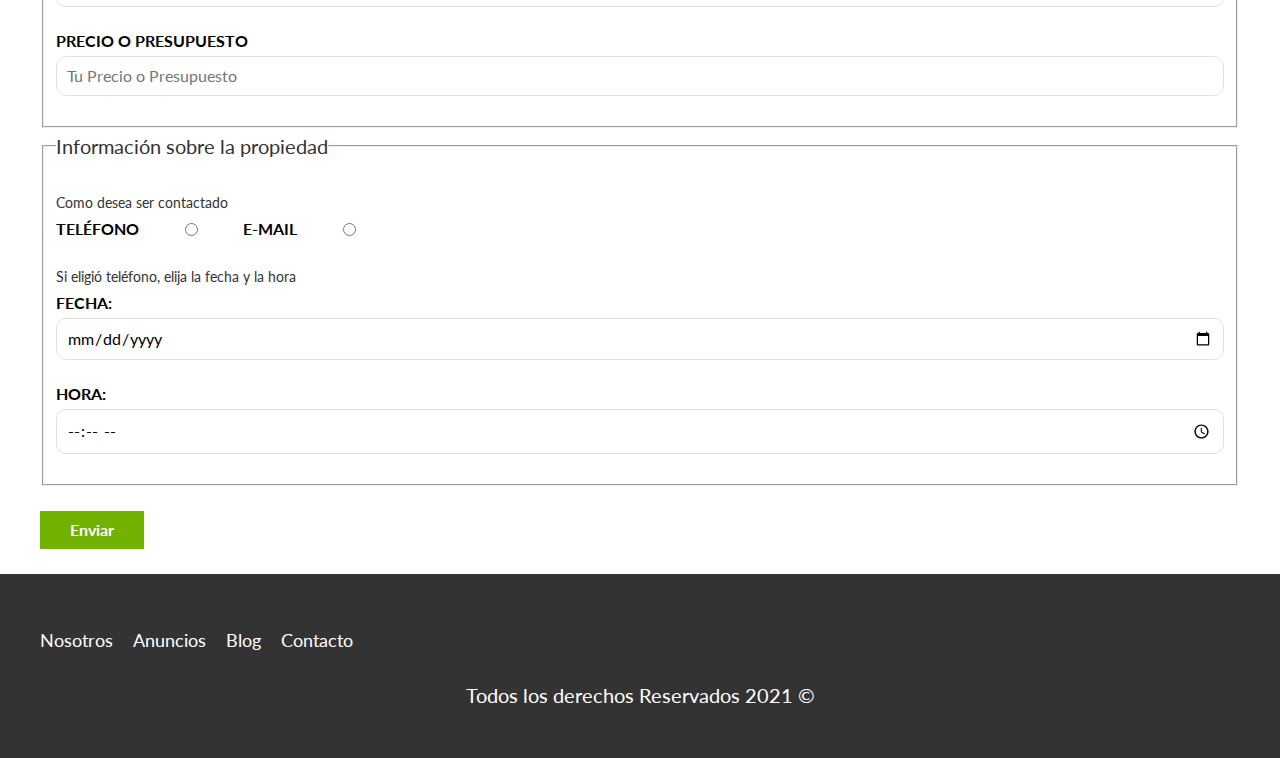
<file: bienesraices_fin/contacto.html>
<!DOCTYPE html>
<html lang="en">
<head>
    <meta charset="UTF-8">
    <meta name="viewport" content="width=device-width, initial-scale=1.0">
    <title>Bienes Raices</title>
    <link rel="stylesheet" href="build/css/app.css">
</head>
<body>
    
    <header class="header">
        <div class="contenedor contenido-header">
            <div class="barra">
                <a href="/">
                    <img src="build/img/logo.svg" alt="Logotipo de Bienes Raices">
                </a>

                <div class="mobile-menu">
                    <img src="build/img/barras.svg" alt="icono menu responsive">
                </div>

                <div class="derecha">
                    <img class="dark-mode-boton" src="build/img/dark-mode.svg">
                    <nav class="navegacion">
                        <a href="nosotros.html">Nosotros</a>
                        <a href="anuncios.html">Anuncios</a>
                        <a href="blog.html">Blog</a>
                        <a href="contacto.html">Contacto</a>
                    </nav>
                </div>
                
            </div> <!--.barra-->
        </div>
    </header>

    <main class="contenedor seccion">
        <h1>Contacto</h1>

        <picture>
            <source srcset="build/img/destacada3.webp" type="image/webp">
            <source srcset="build/img/destacada3.jpg" type="image/jpeg">
            <img loading="lazy" src="build/img/destacada3.jpg" alt="Imagen Contacto">
        </picture>

        <h2>Llene el formulario de Contacto</h2>

        <form class="formulario">
            <fieldset>
                <legend>Información Personal</legend>

                <label for="nombre">Nombre</label>
                <input type="text" placeholder="Tu Nombre" id="nombre">

                <label for="email">E-mail</label>
                <input type="email" placeholder="Tu Email" id="email">

                <label for="telefono">Teléfono</label>
                <input type="tel" placeholder="Tu Teléfono" id="telefono">

                <label for="mensaje">Mensaje:</label>
                <textarea id="mensaje"></textarea>
            </fieldset>

            <fieldset>
                <legend>Información sobre la propiedad</legend>

                <label for="opciones">Vende o Compra:</label>
                <select id="opciones">
                    <option value="" disabled selected>-- Seleccione --</option>
                    <option value="Compra">Compra</option>
                    <option value="Vende">Vende</option>
                </select>

                <label for="presupuesto">Precio o Presupuesto</label>
                <input type="number" placeholder="Tu Precio o Presupuesto" id="presupuesto">

            </fieldset>

            <fieldset>
                <legend>Información sobre la propiedad</legend>

                <p>Como desea ser contactado</p>

                <div class="forma-contacto">
                    <label for="contactar-telefono">Teléfono</label>
                    <input name="contacto" type="radio" value="telefono" id="contactar-telefono">

                    <label for="contactar-email">E-mail</label>
                    <input name="contacto" type="radio" value="email" id="contactar-email">
                </div>

                <p>Si eligió teléfono, elija la fecha y la hora</p>

                <label for="fecha">Fecha:</label>
                <input type="date" id="fecha">

                <label for="hora">Hora:</label>
                <input type="time" id="hora" min="09:00" max="18:00">

            </fieldset>

            <input type="submit" value="Enviar" class="boton-verde">
        </form>
    </main>

    <footer class="footer seccion">
        <div class="contenedor contenedor-footer">
            <nav class="navegacion">
                <a href="nosotros.html">Nosotros</a>
                <a href="anuncios.html">Anuncios</a>
                <a href="blog.html">Blog</a>
                <a href="contacto.html">Contacto</a>
            </nav>
        </div>

        <p class="copyright">Todos los derechos Reservados 2021 &copy;</p>
    </footer>

    <script src="build/js/bundle.min.js"></script>
</body>
</html>
</file>
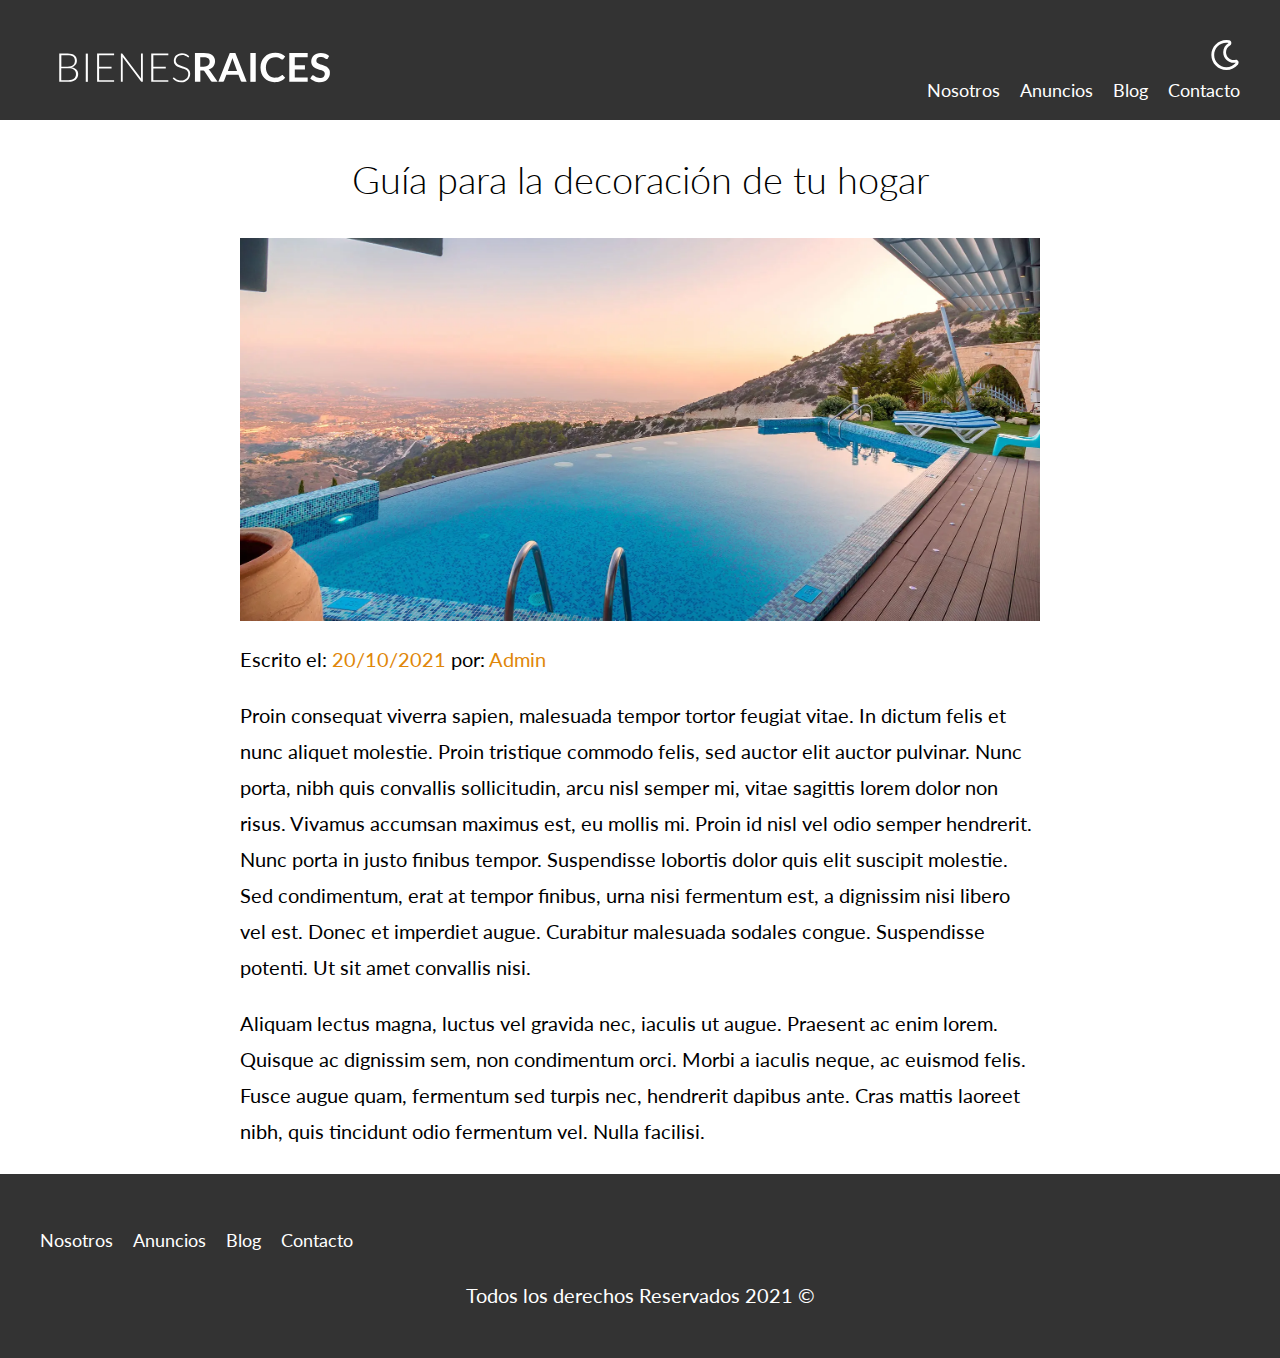
<file: bienesraices_fin/entrada.html>
<!DOCTYPE html>
<html lang="en">
<head>
    <meta charset="UTF-8">
    <meta name="viewport" content="width=device-width, initial-scale=1.0">
    <title>Bienes Raices</title>
    <link rel="stylesheet" href="build/css/app.css">
</head>
<body>
    
    <header class="header">
        <div class="contenedor contenido-header">
            <div class="barra">
                <a href="/">
                    <img src="build/img/logo.svg" alt="Logotipo de Bienes Raices">
                </a>

                <div class="mobile-menu">
                    <img src="build/img/barras.svg" alt="icono menu responsive">
                </div>

                <div class="derecha">
                    <img class="dark-mode-boton" src="build/img/dark-mode.svg">
                    <nav class="navegacion">
                        <a href="nosotros.html">Nosotros</a>
                        <a href="anuncios.html">Anuncios</a>
                        <a href="blog.html">Blog</a>
                        <a href="contacto.html">Contacto</a>
                    </nav>
                </div>
                
            </div> <!--.barra-->
        </div>
    </header>

    <main class="contenedor seccion contenido-centrado">
        <h1>Guía para la decoración de tu hogar</h1>

   
        <picture>
            <source srcset="build/img/destacada2.webp" type="image/webp">
            <source srcset="build/img/destacada2.jpg" type="image/jpeg">
            <img loading="lazy" src="build/img/destacada2.jpg" alt="imagen de la propiedad">
        </picture>

        <p class="informacion-meta">Escrito el: <span>20/10/2021</span> por: <span>Admin</span> </p>


        <div class="resumen-propiedad">
            <p>Proin consequat viverra sapien, malesuada tempor tortor feugiat vitae. In dictum felis et nunc aliquet molestie. Proin tristique commodo felis, sed auctor elit auctor pulvinar. Nunc porta, nibh quis convallis sollicitudin, arcu nisl semper mi, vitae sagittis lorem dolor non risus. Vivamus accumsan maximus est, eu mollis mi. Proin id nisl vel odio semper hendrerit. Nunc porta in justo finibus tempor. Suspendisse lobortis dolor quis elit suscipit molestie. Sed condimentum, erat at tempor finibus, urna nisi fermentum est, a dignissim nisi libero vel est. Donec et imperdiet augue. Curabitur malesuada sodales congue. Suspendisse potenti. Ut sit amet convallis nisi.</p>

            <p>Aliquam lectus magna, luctus vel gravida nec, iaculis ut augue. Praesent ac enim lorem. Quisque ac dignissim sem, non condimentum orci. Morbi a iaculis neque, ac euismod felis. Fusce augue quam, fermentum sed turpis nec, hendrerit dapibus ante. Cras mattis laoreet nibh, quis tincidunt odio fermentum vel. Nulla facilisi.</p>
        </div>
    </main>

    <footer class="footer seccion">
        <div class="contenedor contenedor-footer">
            <nav class="navegacion">
                <a href="nosotros.html">Nosotros</a>
                <a href="anuncios.html">Anuncios</a>
                <a href="blog.html">Blog</a>
                <a href="contacto.html">Contacto</a>
            </nav>
        </div>

        <p class="copyright">Todos los derechos Reservados 2021 &copy;</p>
    </footer>

    <script src="build/js/bundle.min.js"></script>
</body>
</html>
</file>
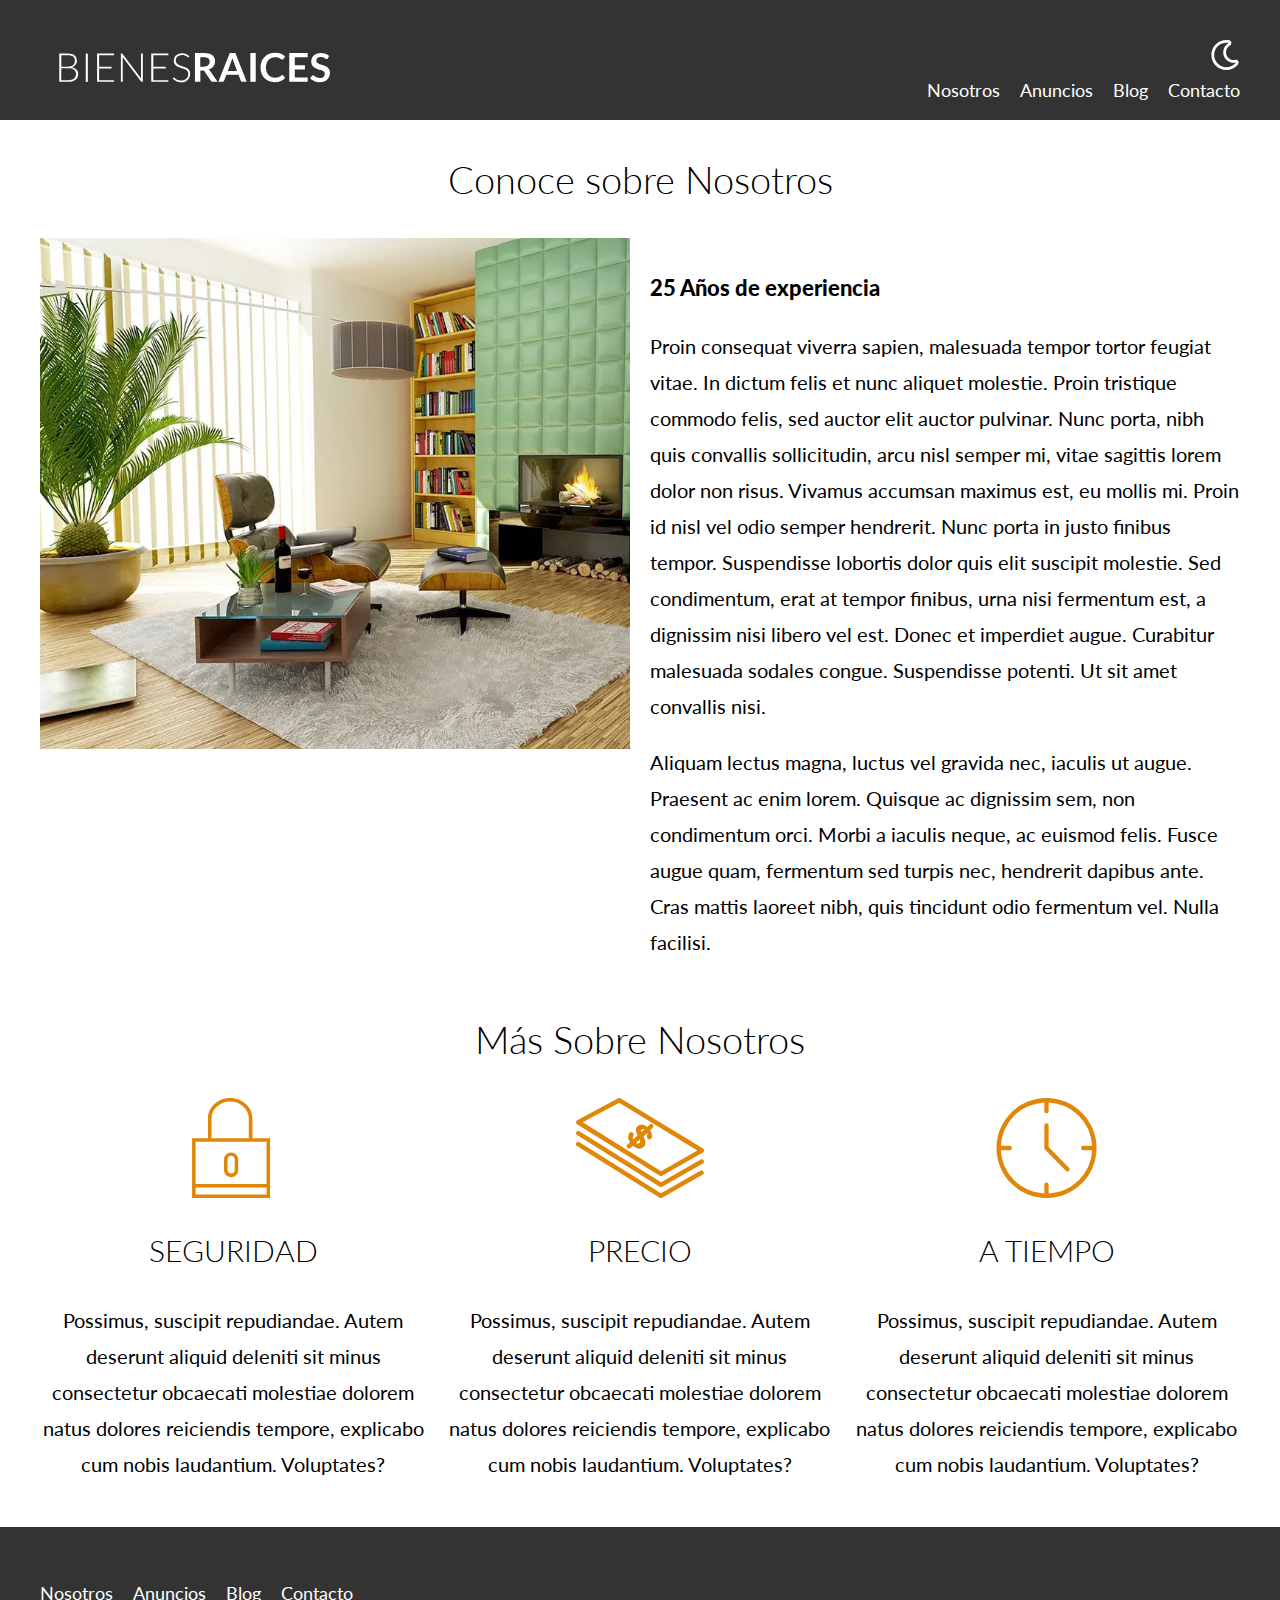
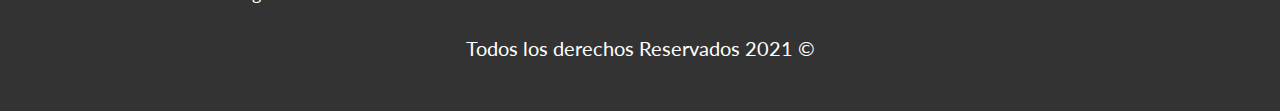
<file: bienesraices_fin/nosotros.html>
<!DOCTYPE html>
<html lang="en">
<head>
    <meta charset="UTF-8">
    <meta name="viewport" content="width=device-width, initial-scale=1.0">
    <title>Bienes Raices</title>
    <link rel="stylesheet" href="build/css/app.css">
</head>
<body>
    
    <header class="header">
        <div class="contenedor contenido-header">
            <div class="barra">
                <a href="/">
                    <img src="build/img/logo.svg" alt="Logotipo de Bienes Raices">
                </a>

                <div class="mobile-menu">
                    <img src="build/img/barras.svg" alt="icono menu responsive">
                </div>

                <div class="derecha">
                    <img class="dark-mode-boton" src="build/img/dark-mode.svg">
                    <nav class="navegacion">
                        <a href="nosotros.html">Nosotros</a>
                        <a href="anuncios.html">Anuncios</a>
                        <a href="blog.html">Blog</a>
                        <a href="contacto.html">Contacto</a>
                    </nav>
                </div>
                
            </div> <!--.barra-->
        </div>
    </header>

    <main class="contenedor seccion">
        <h1>Conoce sobre Nosotros</h1>

        <div class="contenido-nosotros">
            <div class="imagen">
                <picture>
                    <source srcset="build/img/nosotros.webp" type="image/webp">
                    <source srcset="build/img/nosotros.jpg" type="image/jpeg">
                    <img loading="lazy" src="build/img/nosotros.jpg" alt="Sobre Nosotros">
                </picture>
            </div>

            <div class="texto-nosotros">
                <blockquote>
                    25 Años de experiencia
                </blockquote>

                <p>Proin consequat viverra sapien, malesuada tempor tortor feugiat vitae. In dictum felis et nunc aliquet molestie. Proin tristique commodo felis, sed auctor elit auctor pulvinar. Nunc porta, nibh quis convallis sollicitudin, arcu nisl semper mi, vitae sagittis lorem dolor non risus. Vivamus accumsan maximus est, eu mollis mi. Proin id nisl vel odio semper hendrerit. Nunc porta in justo finibus tempor. Suspendisse lobortis dolor quis elit suscipit molestie. Sed condimentum, erat at tempor finibus, urna nisi fermentum est, a dignissim nisi libero vel est. Donec et imperdiet augue. Curabitur malesuada sodales congue. Suspendisse potenti. Ut sit amet convallis nisi.</p>

                <p>Aliquam lectus magna, luctus vel gravida nec, iaculis ut augue. Praesent ac enim lorem. Quisque ac dignissim sem, non condimentum orci. Morbi a iaculis neque, ac euismod felis. Fusce augue quam, fermentum sed turpis nec, hendrerit dapibus ante. Cras mattis laoreet nibh, quis tincidunt odio fermentum vel. Nulla facilisi.</p>
            </div>
        </div>
    </main>

    <section class="contenedor seccion">
        <h1>Más Sobre Nosotros</h1>

        <div class="iconos-nosotros">
            <div class="icono">
                <img src="build/img/icono1.svg" alt="Icono seguridad" loading="lazy">
                <h3>Seguridad</h3>
                <p>Possimus, suscipit repudiandae. Autem deserunt aliquid deleniti sit minus consectetur obcaecati molestiae dolorem natus dolores reiciendis tempore, explicabo cum nobis laudantium. Voluptates?</p>
            </div>
            <div class="icono">
                <img src="build/img/icono2.svg" alt="Icono Precio" loading="lazy">
                <h3>Precio</h3>
                <p>Possimus, suscipit repudiandae. Autem deserunt aliquid deleniti sit minus consectetur obcaecati molestiae dolorem natus dolores reiciendis tempore, explicabo cum nobis laudantium. Voluptates?</p>
            </div>
            <div class="icono">
                <img src="build/img/icono3.svg" alt="Icono Tiempo" loading="lazy">
                <h3>A Tiempo</h3>
                <p>Possimus, suscipit repudiandae. Autem deserunt aliquid deleniti sit minus consectetur obcaecati molestiae dolorem natus dolores reiciendis tempore, explicabo cum nobis laudantium. Voluptates?</p>
            </div>
        </div>
    </section>

    <footer class="footer seccion">
        <div class="contenedor contenedor-footer">
            <nav class="navegacion">
                <a href="nosotros.html">Nosotros</a>
                <a href="anuncios.html">Anuncios</a>
                <a href="blog.html">Blog</a>
                <a href="contacto.html">Contacto</a>
            </nav>
        </div>

        <p class="copyright">Todos los derechos Reservados 2021 &copy;</p>
    </footer>

    <script src="build/js/bundle.min.js"></script>
</body>
</html>
</file>
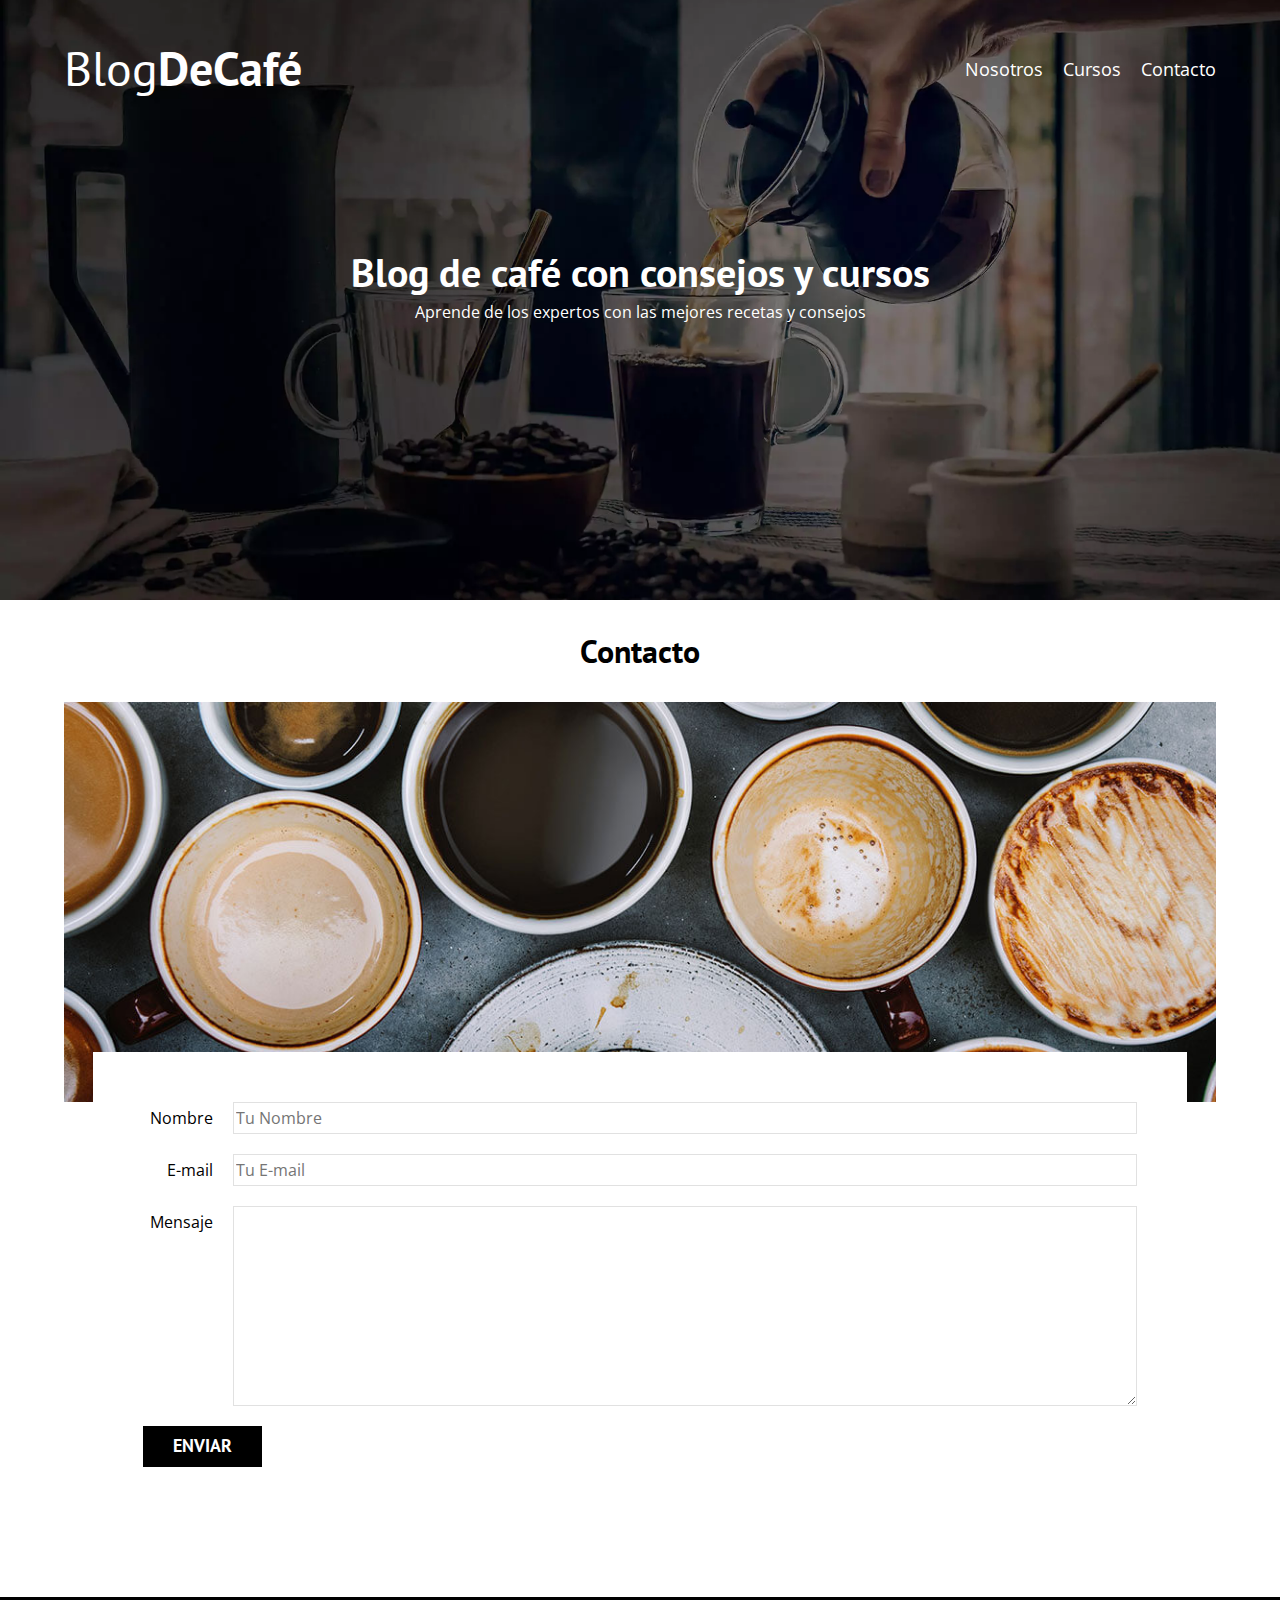
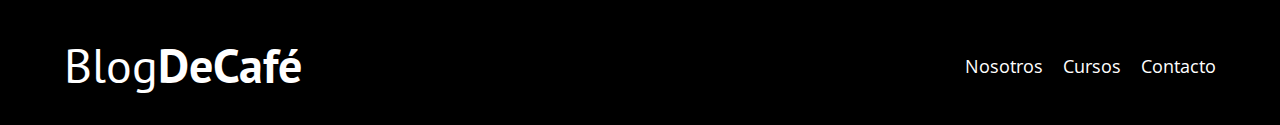
<file: blogdecafe_fin/contacto.html>
<!DOCTYPE html>
<html lang="en">
<head>
    <meta charset="UTF-8">
    <meta name="viewport" content="width=device-width, initial-scale=1.0">
    <title>BlogDeCafé</title>
    <link rel="stylesheet" href="css/normalize.css">
    <link href="https://fonts.googleapis.com/css2?family=Open+Sans&family=PT+Sans:wght@400;700&display=swap" rel="stylesheet">
    <link rel="stylesheet" href="css/style.css">
</head>
<body>

    <header class="header">

        <div class="contenedor">
            <div class="barra">
                <a class="logo" href="index.html">
                    <h1 class="logo__nombre no-margin centrar-texto">Blog<span class="logo__bold">DeCafé</span></h1>
                </a>

                <nav class="navegacion">
                    <a href="nosotros.html" class="navegacion__enlace">Nosotros</a>
                    <a href="cursos.html" class="navegacion__enlace">Cursos</a>
                    <a href="contacto.html" class="navegacion__enlace">Contacto</a>
                </nav>
            </div>
        </div>

        <div class="header__texto">
            <h2 class="no-margin">Blog de café con consejos y cursos</h2>
            <p class="no-margin">Aprende de los expertos con las mejores recetas y consejos</p>
        </div>
    </header>

    <main class="contenedor">
        <h3 class="centrar-texto">Contacto</h3>

        <div class="contacto-bg"></div>

        <form class="formulario">
            <div class="campo">
                <label class="campo__label" for="nombre">Nombre</label>
                <input 
                    class="campo__field"
                    type="text" 
                    placeholder="Tu Nombre" 
                    id="nombre"
                >
            </div>
            <div class="campo">
                <label class="campo__label" for="email">E-mail</label>
                <input 
                    class="campo__field"
                    type="email" 
                    placeholder="Tu E-mail" 
                    id="email"
                >
            </div>
            <div class="campo">
                <label class="campo__label" for="mensaje">Mensaje</label>
                <textarea 
                    class="campo__field campo__field--textarea"
                    id="mensaje"
                ></textarea>
            </div>

            <div class="campo">
                <input type="submit" value="Enviar" class="boton boton--primario">
            </div>
        </form>

        
    </main>

    <footer class="footer">
        <div class="contenedor">
            <div class="barra">
                <a class="logo" href="index.html">
                    <h1 class="logo__nombre no-margin centrar-texto">Blog<span class="logo__bold">DeCafé</span></h1>
                </a>

                <nav class="navegacion">
                    <a href="nosotros.html" class="navegacion__enlace">Nosotros</a>
                    <a href="cursos.html" class="navegacion__enlace">Cursos</a>
                    <a href="contacto.html" class="navegacion__enlace">Contacto</a>
                </nav>
            </div>
        </div>
    </footer>
    <script src="js/modernizr.js"></script>
</body>
</html>
</file>
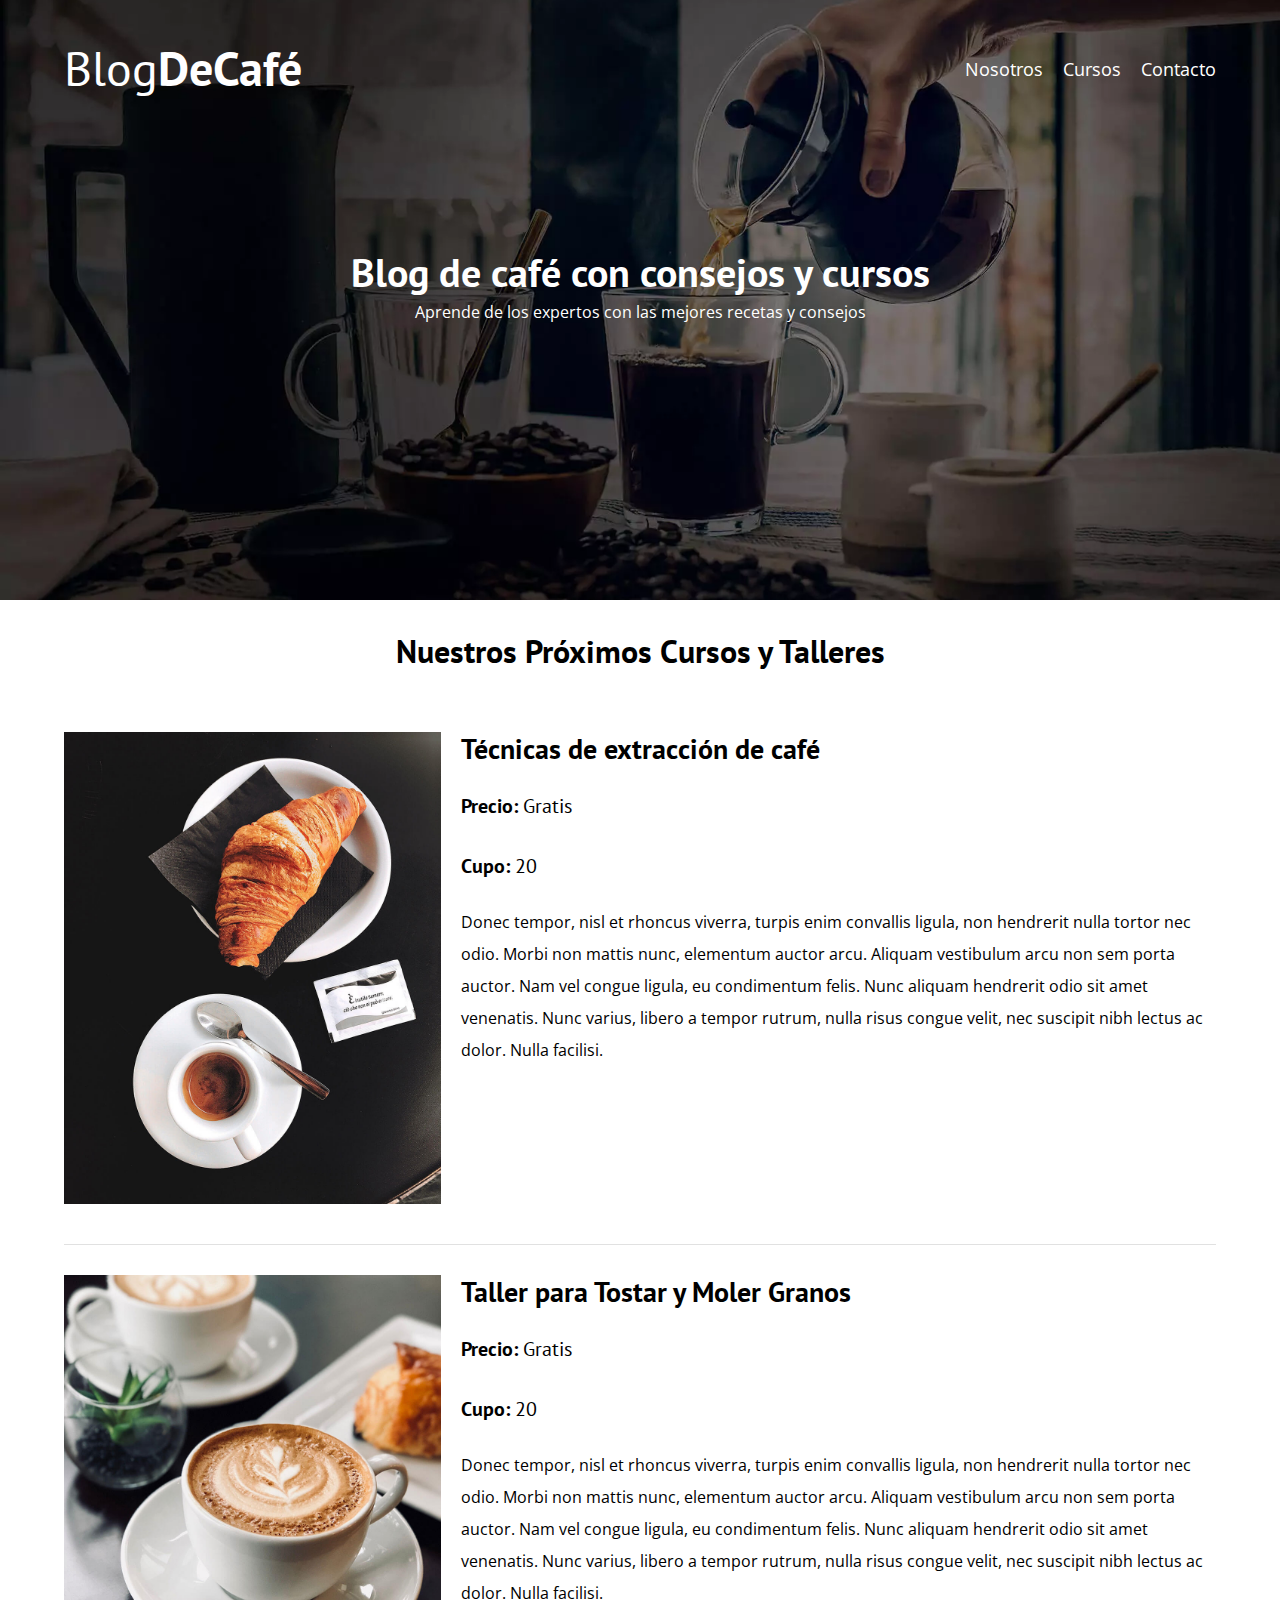
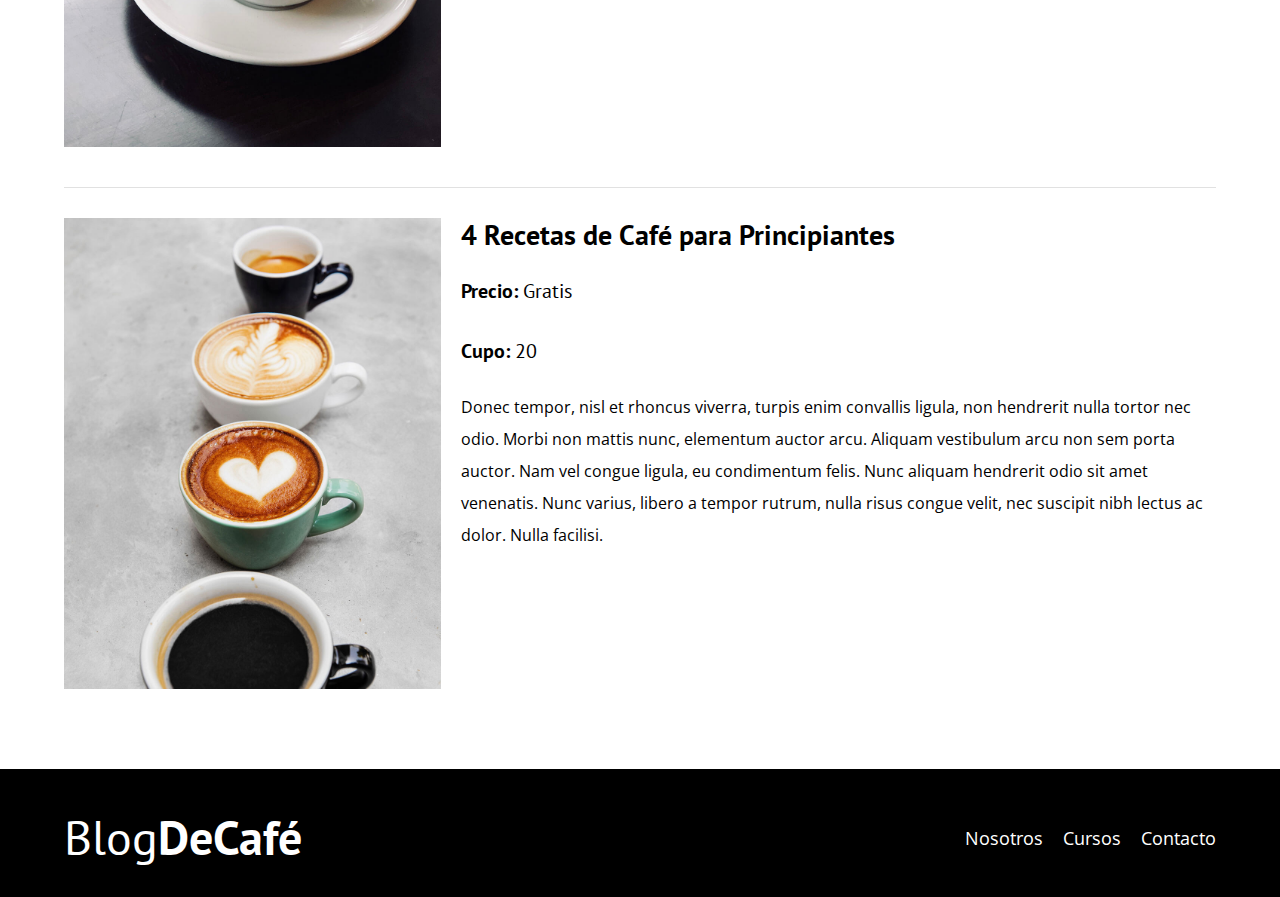
<file: blogdecafe_fin/cursos.html>
<!DOCTYPE html>
<html lang="en">
<head>
    <meta charset="UTF-8">
    <meta name="viewport" content="width=device-width, initial-scale=1.0">
    <title>BlogDeCafé</title>
    <link rel="stylesheet" href="css/normalize.css">
    <link href="https://fonts.googleapis.com/css2?family=Open+Sans&family=PT+Sans:wght@400;700&display=swap" rel="stylesheet">
    <link rel="stylesheet" href="css/style.css">
</head>
<body>

    <header class="header">

        <div class="contenedor">
            <div class="barra">
                <a class="logo" href="index.html">
                    <h1 class="logo__nombre no-margin centrar-texto">Blog<span class="logo__bold">DeCafé</span></h1>
                </a>

                <nav class="navegacion">
                    <a href="nosotros.html" class="navegacion__enlace">Nosotros</a>
                    <a href="cursos.html" class="navegacion__enlace">Cursos</a>
                    <a href="contacto.html" class="navegacion__enlace">Contacto</a>
                </nav>
            </div>
        </div>

        <div class="header__texto">
            <h2 class="no-margin">Blog de café con consejos y cursos</h2>
            <p class="no-margin">Aprende de los expertos con las mejores recetas y consejos</p>
        </div>
    </header>

    <main class="contenedor">
        <h3 class="centrar-texto">Nuestros Próximos Cursos y Talleres</h3>

        <div class="curso">
            <div class="curso__imagen">
                <img src="img/curso1.jpg" alt="Imagen del curso">
            </div>
            <div class="curso__informacion">
                <h4 class="no-margin">Técnicas de extracción de café</h4>
                <p class="curso__label">Precio: 
                    <span class="curso__info">Gratis</span>
                </p>
                <p class="curso__label">Cupo: 
                    <span class="curso__info">20</span>
                </p>
                <p class="curso__descripcion">
                    Donec tempor, nisl et rhoncus viverra, turpis enim convallis ligula, non hendrerit nulla tortor nec odio. Morbi non mattis nunc, elementum auctor arcu. Aliquam vestibulum arcu non sem porta auctor. Nam vel congue ligula, eu condimentum felis. Nunc aliquam hendrerit odio sit amet venenatis. Nunc varius, libero a tempor rutrum, nulla risus congue velit, nec suscipit nibh lectus ac dolor. Nulla facilisi.
                </p>
            </div> <!--.curso-informacion-->
        </div> <!--.curso -->

        <div class="curso">
            <div class="curso__imagen">
                <img src="img/curso2.jpg" alt="Imagen del curso">
            </div>
            <div class="curso__informacion">
                <h4 class="no-margin">Taller para Tostar y Moler Granos</h4>
                <p class="curso__label">Precio: 
                    <span class="curso__info">Gratis</span>
                </p>
                <p class="curso__label">Cupo: 
                    <span class="curso__info">20</span>
                </p>
                <p class="curso__descripcion">
                    Donec tempor, nisl et rhoncus viverra, turpis enim convallis ligula, non hendrerit nulla tortor nec odio. Morbi non mattis nunc, elementum auctor arcu. Aliquam vestibulum arcu non sem porta auctor. Nam vel congue ligula, eu condimentum felis. Nunc aliquam hendrerit odio sit amet venenatis. Nunc varius, libero a tempor rutrum, nulla risus congue velit, nec suscipit nibh lectus ac dolor. Nulla facilisi.
                </p>
            </div> <!--.curso-informacion-->
        </div> <!--.curso -->

        <div class="curso">
            <div class="curso__imagen">
                <img src="img/curso3.jpg" alt="Imagen del curso">
            </div>
            <div class="curso__informacion">
                <h4 class="no-margin">4 Recetas de Café para Principiantes</h4>
                <p class="curso__label">Precio: 
                    <span class="curso__info">Gratis</span>
                </p>
                <p class="curso__label">Cupo: 
                    <span class="curso__info">20</span>
                </p>
                <p class="curso__descripcion">
                    Donec tempor, nisl et rhoncus viverra, turpis enim convallis ligula, non hendrerit nulla tortor nec odio. Morbi non mattis nunc, elementum auctor arcu. Aliquam vestibulum arcu non sem porta auctor. Nam vel congue ligula, eu condimentum felis. Nunc aliquam hendrerit odio sit amet venenatis. Nunc varius, libero a tempor rutrum, nulla risus congue velit, nec suscipit nibh lectus ac dolor. Nulla facilisi.
                </p>
            </div> <!--.curso-informacion-->
        </div> <!--.curso -->

        
    </main>

    <footer class="footer">
        <div class="contenedor">
            <div class="barra">
                <a class="logo" href="index.html">
                    <h1 class="logo__nombre no-margin centrar-texto">Blog<span class="logo__bold">DeCafé</span></h1>
                </a>

                <nav class="navegacion">
                    <a href="nosotros.html" class="navegacion__enlace">Nosotros</a>
                    <a href="cursos.html" class="navegacion__enlace">Cursos</a>
                    <a href="contacto.html" class="navegacion__enlace">Contacto</a>
                </nav>
            </div>
        </div>
    </footer>
    <script src="js/modernizr.js"></script>
</body>
</html>
</file>
<file: css/styles.css>
/* Como declarar VARIABLES en Css: */
:root{
    --primario: #FFC107;
    --secundario: #0097A7;
    --gris: #757575;
    --oscuro: #212121;
    --blanco: #FFFFFF;
    --grisClaro: #DFE9F3;

    --fuente-principal: 3.8rem;
}

html{
    font-size: 62.5%;
    box-sizing: border-box;
    scroll-snap-type: y mandatory;
}
*, *:before, *:after {
  box-sizing: inherit;
}

body{
    font-size: 16px;
    font-family: 'Krub', sans-serif;
    background-image: linear-gradient(to top, var(--grisClaro) 0%, var(--blanco) 100%);
}
/* Estas etiquetas anteriores en el documento de css hacen que 1REM sea igual a 10PX, de esta forma los rem son mucho mas faciles de manejar, 
RECORDEMOS: que los rems son claves en paginas que estén pensadas para verse en varios dispositivos, poruqe se adapta siempre al tamaño */

h1{
    font-size: 3.8rem;
}
h2{
    font-size:2.8rem;
}
h3{
    font-size:1.8rem;
}
.servicios, .navegacion-principal, .formulario{
    scroll-snap-align: center;
    scroll-snap-stop: always;
}
.titulo_top{
    text-align: center;
    font-size: 3.8rem;  
    /* Con el siguiente codigo uso una variable de color creada anteriormente */
    font-weight:bold ;
    
}
.titulo_top span{
    font-size: 2rem;
    font-weight:bold ;
}
.nav-bg{
    background-color: var(--secundario);
}
.contenedor{
    max-width: 120rem; 
    margin: 0 auto ;
}
.navegacion-principal{
    display: flex;
    justify-content: space-evenly;
}
.navegacion-principal a{
    color: #FFFFFF;
    text-decoration: none;
    font-size: 2rem;
    font-weight: bold ;
    padding: 1rem;

}
.navegacion-principal a:hover{
    background-color: var(--primario);
    color: #212121;
    
}
@media (min-width: 480px){
    .navegacion-principal{
        flex-direction:column;
        align-items: center;
    }
}
.imagen-bg{
    background-image: url(../img/Background-programador.jpeg);
    background-repeat: no-repeat;
    background-size: cover;
    height:450px;
    position: relative;

    margin-bottom: 3rem;
}

.sombra {
    -webkit-caja-sombra: 0px 5px 17px 0px rgba(112,112,112,0.54);
    -moz-caja-sombra: 0px 5px 17px 0px rgba(112,112,112,0.54);
    box-shadow: 0px 5px 17px 0px rgba(112,112,112,0.54);

    background-color: var(--blanco);
    padding: 2rem;
    border-radius: 1rem;
}
.imagen-bg__contenido{
    position: absolute;
    background: rgba(0, 0, 0, .5);
    width: 100%;
    height: 100%;

    display: flex;
    flex-direction: column;
    align-items: center;
    justify-content: center;
}
@media (max-width: 480px){
    .imagen-bg__contenido{
        text-align: center;
    }
}

.imagen-bg__contenido h2,
.imagen-bg__contenido p {
    color: var(--blanco);

}
.ubicacion-titulo{
    display: flex;
    align-items: flex-end;
    justify-content: center;
}
.boton-contactar{
    background: var(--secundario);
    color: var(--blanco);
    font-size: 2rem;
    font-weight: bold;
    width: auto;

    padding: 1rem 3rem;
    margin-top: 7rem;
    border-radius: .5rem;
    text-decoration: none;
    text-transform: uppercase;
    text-align: center;
    border: none;

}
.boton-contactar:hover{
    cursor: pointer;
}
@media (max-width: 480px){
    .boton-contactar{
        width: 90%;
        text-align: center;
    }
}


@media (min-width: 768px){
.servicios {
    display: grid;
    grid-template-columns: 1fr 1fr 1fr;
    column-gap: 5rem;
}
} 

.servicios h1, h2, h3 {
    text-align: center;
}

.servicio h3 {
    color: var(--secundario);
    font-weight: normal;
}

.servicio p{
    line-height: 2;
    text-align: center;
}

.servicio {
    display: flex;
    flex-direction: column;
    align-items: center;
    
}

.servicio .iconos {
    height: 15rem;
    width: 15rem;
    background-color: var(--primario);

    display: flex;
    justify-content: space-evenly;
    align-items: center;
    border-radius: 50%;
}

.formulario {
    background: var(--gris);
    width: min(60rem, 100%);
    margin: 0 auto;
    padding: 2rem;
    border-radius: 1rem;
}

.formulario fieldset{
    border: none;
}

.formulario legend {
    color: var(--primario);
    text-align: center;
    text-transform: uppercase;
    font-size: 1.8rem;
    font-weight: 700;
    margin-bottom: 2rem;
}


.campo{
    margin-bottom: 1rem;
    
}

.campo label{
    color: var(--blanco);
    margin-bottom: .5rem;
    font-weight: bold;
    display: block;
}

.input-text{
    border: none;
    width: 100%;
    border-radius: .5rem;
    padding: 1rem;
}

.enviar .boton-contactar{
    width: 100%;
}

.links-paginas a{
    text-decoration-line: none;
    color: #212121;
    font-size: 2rem;
    justify-content: baseline;
    margin: 1rem;
    text-decoration-line: underline;
    text-decoration-color: #0097A7;


}

.contenedor-links{
    display: flex;
    justify-content: center;
    /* align-items: center; */
}

.links-paginas a:hover{
    color: #0097A7;
    
}
</file>
<file: blogdecafe_fin/css/style.css>
:root {
    --fuenteHeading: 'PT Sans', sans-serif;
    --fuenteParrafos: 'Open Sans', sans-serif;

    --primario: #784D3C;
    --gris: #e1e1e1;
    --blanco: #ffffff;
    --negro: #000000;
}
html {
    box-sizing: border-box;
    font-size: 62.5%; /* 1 rem = 10px */    
}
*, *:before, *:after {
    box-sizing: inherit;
}
body {
    font-family: var(--fuenteParrafos);
    font-size: 1.6rem;
    line-height: 2;
}

/** Globales **/
.contenedor {
    width: min(90%, 120rem);
    margin: 0 auto;
}
a {
    text-decoration: none;
}
h1, h2, h3, h4 {
    font-family: var(--fuenteHeading);
    line-height: 1.2;
}
h1 {
    font-size: 4.8rem;
}
h2 {
    font-size: 4rem;
}
h3 {
    font-size: 3.2rem;
}
h4 {
    font-size: 2.8rem;
}
img {
    max-width: 100%;
}
/** Utilidades **/
.no-margin {
    margin: 0;
}
.no-padding {
    padding: 0;
}
.centrar-texto {
    text-align: center;
}

/** Header **/
.webp .header {
    background-image: url(../img/banner.webp);
}
.no-webp .header {
    background-image: url(../img/banner.jpg);
}
.header {
    height: 60rem;
    background-size: cover;
    background-repeat: no-repeat;
    background-position: center center;
}
.header__texto {
   text-align: center;
   color: var(--blanco);
   margin-top: 5rem;
}
@media (min-width: 768px) {
    .header__texto {
        margin-top: 15rem;
    }
}
.barra {
    padding-top: 4rem;
}

@media (min-width: 768px) {
    .barra {
        display: flex;
        justify-content: space-between;
        align-items: center;
    }
}
.logo {
    color: var(--blanco);
    
}
.logo__nombre {
    font-weight: 400;
}
.logo__bold {
    font-weight: 700;
}
@media (min-width: 768px) {
    .navegacion {
        display: flex;
        gap: 2rem;
    }
}
.navegacion__enlace {
    display: block;
    text-align: center;
    font-size: 1.8rem;
    color: var(--blanco);
}

@media (min-width: 768px) {
    .contenido-principal {
        display: grid;
        grid-template-columns: 2fr 1fr;
        column-gap: 4rem;
    }
}

.entrada {
    border-bottom: 1px solid var(--gris);
    margin-bottom: 2rem;
}
.entrada:last-of-type {
    border: none;
    margin-bottom: 0;
}
.boton {
    display: block;
    font-family: var(--fuenteHeading);
    color: var(--blanco);
    text-align: center;
    padding: 1rem 3rem;
    font-size: 1.8rem;
    text-transform: uppercase;
    font-weight: 700;
    margin-bottom: 2rem;
    border: none;
}

@media (min-width: 768px) {
    .boton {
        display: inline-block;

    }
}
.boton:hover {
    cursor: pointer;
}
.boton--primario {
    background-color: var(--negro);
}
.boton--secundario {
    background-color: var(--primario);
}

.cursos {
    list-style: none;
}

.widget-curso {
    border-bottom: 1px solid var(--gris);
    margin-bottom: 2rem;
}
.widget-curso:last-of-type {
    border: none;
    margin-bottom: 0;
}
.widget-curso__label {
    font-family: var(--fuenteHeading);
    font-weight: bold;
}
.widget-curso__info {
    font-weight: normal;
}
.widget-curso__label,
.widget-curso__info {
    font-size: 2rem;
}

.footer {
    background-color: var(--negro);
    padding-bottom: 3rem;
    margin-top: 4rem;
}

/** Sobre Nosotros **/
@media (min-width: 768px) {
    .sobre-nosotros {
        display: grid;
        grid-template-columns: repeat(2, 1fr);
        column-gap: 2rem;
    }
}

/** Cursos **/
.curso {
    padding: 3rem 0;
    border-bottom: 1px solid var(--gris);
}
@media (min-width: 768px) {
    .curso {
        display: grid;
        grid-template-columns: 1fr 2fr;
        column-gap: 2rem;
    }
}
.curso:last-of-type {
   border: none;
}
.curso__label {
    font-family: var(--fuenteHeading);
    font-weight: bold;
}
.curso__info {
    font-weight: normal;
}
.curso__label,
.curso__info {
    font-size: 2rem;
}

/** Contacto **/
.contacto-bg {
    background-image: url(../img/contacto.jpg);
    height: 40rem;
    background-size: cover;
    background-repeat: no-repeat;
}

.formulario {
    background-color: var(--blanco);
    margin: -5rem auto 0 auto;
    width: 95%;
    padding: 5rem;
}
.campo {
    display: flex;
    margin-bottom: 2rem;
}
.campo__label {
    flex: 0 0 9rem;
    text-align: right;
    padding-right: 2rem;
}
.campo__field {
    flex: 1;
    border: 1px solid var(--gris);
}
.campo__field--textarea {
    height: 20rem;
}
</file>
<file: bienesraices_fin/build/css/app.css>
/*! normalize.css v8.0.1 | MIT License | github.com/necolas/normalize.css */@import url("https://fonts.googleapis.com/css?family=Lato:300,400,700,900");html{line-height:1.15;-webkit-text-size-adjust:100%}body{margin:0}main{display:block}h1{font-size:2em;margin:.67em 0}hr{box-sizing:content-box;height:0;overflow:visible}pre{font-family:monospace,monospace;font-size:1em}a{background-color:transparent}abbr[title]{border-bottom:none;text-decoration:underline;-webkit-text-decoration:underline dotted;text-decoration:underline dotted}b,strong{font-weight:bolder}code,kbd,samp{font-family:monospace,monospace;font-size:1em}small{font-size:80%}sub,sup{font-size:75%;line-height:0;position:relative;vertical-align:baseline}sub{bottom:-.25em}sup{top:-.5em}img{border-style:none}button,input,optgroup,select,textarea{font-family:inherit;font-size:100%;line-height:1.15;margin:0}button,input{overflow:visible}button,select{text-transform:none}[type=button],[type=reset],[type=submit],button{-webkit-appearance:button}[type=button]::-moz-focus-inner,[type=reset]::-moz-focus-inner,[type=submit]::-moz-focus-inner,button::-moz-focus-inner{border-style:none;padding:0}[type=button]:-moz-focusring,[type=reset]:-moz-focusring,[type=submit]:-moz-focusring,button:-moz-focusring{outline:1px dotted ButtonText}fieldset{padding:.35em .75em .625em}legend{box-sizing:border-box;color:inherit;display:table;max-width:100%;padding:0;white-space:normal}progress{vertical-align:baseline}textarea{overflow:auto}[type=checkbox],[type=radio]{box-sizing:border-box;padding:0}[type=number]::-webkit-inner-spin-button,[type=number]::-webkit-outer-spin-button{height:auto}[type=search]{-webkit-appearance:textfield;outline-offset:-2px}[type=search]::-webkit-search-decoration{-webkit-appearance:none}::-webkit-file-upload-button{-webkit-appearance:button;font:inherit}details{display:block}summary{display:list-item}[hidden],template{display:none}html{font-size:62.5%;box-sizing:border-box}*,:after,:before{box-sizing:inherit}body{font-family:Lato,sans-serif;font-size:1.6rem;line-height:1.8}p{color:#000;font-size:2rem}.contenedor{width:95%;max-width:120rem;margin:0 auto}a{text-decoration:none}img,picture{width:100%;display:block}h1,h2,h3{font-family:Lato,sans-serif;margin:2.5rem 0;font-weight:300;text-align:center}h1{font-size:3.8rem}h2{font-size:3.4rem}h3{font-size:3rem}h4{font-size:2.6rem}.seccion{margin-top:2.5rem;margin-bottom:2.5rem}.contenido-centrado{max-width:80rem}.alinear-derecha{display:flex;justify-content:flex-end}.boton-amarillo{background-color:#e08709;color:#fff;font-weight:700;text-decoration:none;padding:1rem 3rem;text-align:center;margin-top:2.5rem;display:inline-block;border:none}.boton-amarillo:hover{background-color:#c77808;cursor:pointer}.boton-amarillo-block{background-color:#e08709;color:#fff;font-weight:700;text-decoration:none;padding:1rem 3rem;text-align:center;margin-top:2.5rem;display:block;border:none}.boton-amarillo-block:hover{background-color:#c77808;cursor:pointer}.boton-verde{background-color:#71b100;color:#fff;font-weight:700;text-decoration:none;padding:1rem 3rem;text-align:center;margin-top:2.5rem;display:inline-block;border:none}.boton-verde:hover{background-color:#619800;cursor:pointer}.dark-mode{background-color:#1a1a1a}.dark-mode p{color:#fff}.dark-mode a,.dark-mode h1,.dark-mode h2,.dark-mode h3,.dark-mode h4{color:#e1e1e1}.dark-mode .anuncio,.dark-mode .resumen-propiedad{background-color:#333;border:1px solid #333}.dark-mode .anuncio .precio,.dark-mode .resumen-propiedad .precio{color:#71b100}.dark-mode .anuncio .icono,.dark-mode .resumen-propiedad .icono{filter:invert(100%)}.dark-mode .texto-nosotros blockquote{color:#fff}.dark-mode .formulario label,.dark-mode .formulario legend,.dark-mode .formulario p{color:#e1e1e1}.dark-mode .formulario input:not([type=submit]),.dark-mode .formulario select,.dark-mode .formulario textarea{background-color:#333;border:1px solid #333;color:#fff}.no-webp .inicio{background-image:url(../img/header.jpg)}.webp .inicio{background-image:url(../img/header.webp)}.header{background-color:#333;padding:1rem 0 3rem}.header.inicio{background-position:50%;background-size:cover}@media (min-width:768px){.header.inicio,.header.inicio .contenido-header{min-height:70rem}}.contenido-header{display:flex;flex-direction:column;justify-content:space-between}.contenido-header h1{text-align:left;color:#fff;font-weight:700;line-height:2;max-width:60rem}.footer{padding:2.5rem 0;background-color:#333;margin-bottom:0}.footer .contenedor-footer{padding-top:2.5rem}.footer .navegacion{visibility:visible;opacity:1;height:auto}.footer .copyright{color:#fff;text-align:center}.derecha{display:flex;flex-direction:column;align-items:center}@media (min-width:768px){.derecha{align-items:flex-end}}.derecha .dark-mode-boton{width:3rem;margin-top:3rem;margin-bottom:2rem;filter:invert(100%)}.derecha .dark-mode-boton:hover{cursor:pointer}@media (min-width:768px){.derecha .dark-mode-boton{margin-top:0}}.barra{display:flex;flex-direction:column;align-items:center;padding-top:3rem}@media (min-width:768px){.barra{flex-direction:row;justify-content:space-between;align-items:flex-end}}.navegacion{visibility:hidden;opacity:0;height:0;transition:visibility .3s ease-in-out,opacity .5s linear,height .5s linear}@media (min-width:768px){.navegacion{display:flex;align-items:center;opacity:1;visibility:visible}}.navegacion a{color:#fff;text-decoration:none;font-size:2.2rem;display:block;text-align:center}@media (min-width:768px){.navegacion a{margin-right:2rem;font-size:1.8rem}.navegacion a:last-of-type{margin-right:0}}.navegacion a:hover{color:#71b100}@media (min-width:768px){.mobile-menu{display:none}}.mobile-menu img{width:5rem}.mostrar{visibility:visible;opacity:1;height:auto}@media (min-width:768px){.iconos-nosotros{display:grid;gap:2rem;grid-template-columns:repeat(3,1fr)}}.icono{text-align:center}.icono img{height:10rem}.icono h3{text-transform:uppercase}@media (min-width:768px){.contenedor-anuncios{display:grid;gap:2rem;grid-template-columns:repeat(3,1fr)}}.anuncio{background-color:#eee;border:1px solid #c8c8c8;margin-bottom:2rem}.anuncio .contenido-anuncio{padding:2rem}.anuncio h3,.anuncio p{margin:0}.precio{color:#71b100;font-weight:700;font-size:3rem}.iconos-caracteristicas{display:flex;list-style:none;padding:0;max-width:40rem}.iconos-caracteristicas li{flex:1;display:flex}.iconos-caracteristicas li img{flex:0 0 3rem;margin-right:1rem}.iconos-caracteristicas li p{font-weight:900}.no-webp .imagen-contacto{background-image:url(../img/encuentra.jpg)}.webp .imagen-contacto{background-image:url(../img/encuentra.webp)}.imagen-contacto{background-position:50%;background-size:cover;padding:10rem 0;display:flex;flex-direction:column;align-items:center}.imagen-contacto h2{font-size:4rem;font-weight:900;color:#fff}.imagen-contacto p{font-size:1.8rem;color:#fff}@media (min-width:768px){.seccion-inferior{display:grid;grid-template-columns:2fr 1fr;-moz-column-gap:2rem;column-gap:2rem}}.entrada-blog{margin-bottom:2rem}@media (min-width:768px){.entrada-blog{display:grid;grid-template-columns:1fr 2fr;-moz-column-gap:2rem;column-gap:2rem}}.entrada-blog:last-of-type{margin-bottom:0}.informacion-meta span{color:#e08709}.texto-entrada a{color:#000;margin-top:2rem;display:block}@media (min-width:768px){.texto-entrada a{margin-top:0}}.texto-entrada h4{margin:0;line-height:1.4}.texto-entrada h4:after{content:"";display:block;width:15rem;height:.5rem;background-color:#71b100;margin-top:1rem}.testimonial{background-color:#71b100;font-size:2.4rem;padding:2rem;color:#fff;border-radius:2rem}.testimonial blockquote{padding-left:5rem;position:relative}.testimonial blockquote:before{content:"";background-image:url(../img/comilla.svg);background-repeat:no-repeat;width:6rem;height:8rem;display:block;position:absolute;left:-2rem}.testimonial p{text-align:right;color:#fff}.formulario p{font-size:1.4rem;color:#333;margin:2rem 0 0}.formulario legend{font-size:2rem;color:#333}.formulario label{font-weight:700;text-transform:uppercase;display:block}.formulario input:not([type=submit]),.formulario select,.formulario textarea{padding:1rem;display:block;width:100%;background-color:#fff;border:1px solid #e1e1e1;border-radius:1rem;margin-bottom:2rem}.formulario textarea{height:20rem}.formulario .forma-contacto{max-width:30rem;display:flex;justify-content:space-between;align-items:center}.formulario input[type=radio]{margin:0;width:auto}@media (min-width:768px){.contenido-nosotros{display:grid;gap:2rem;grid-template-columns:repeat(2,1fr)}}.texto-nosotros blockquote{font-weight:900;font-size:2.2rem;margin:3rem 0 0;padding-left:1rem 0 3rem 0}
/*# sourceMappingURL=app.css.map */
</file>
